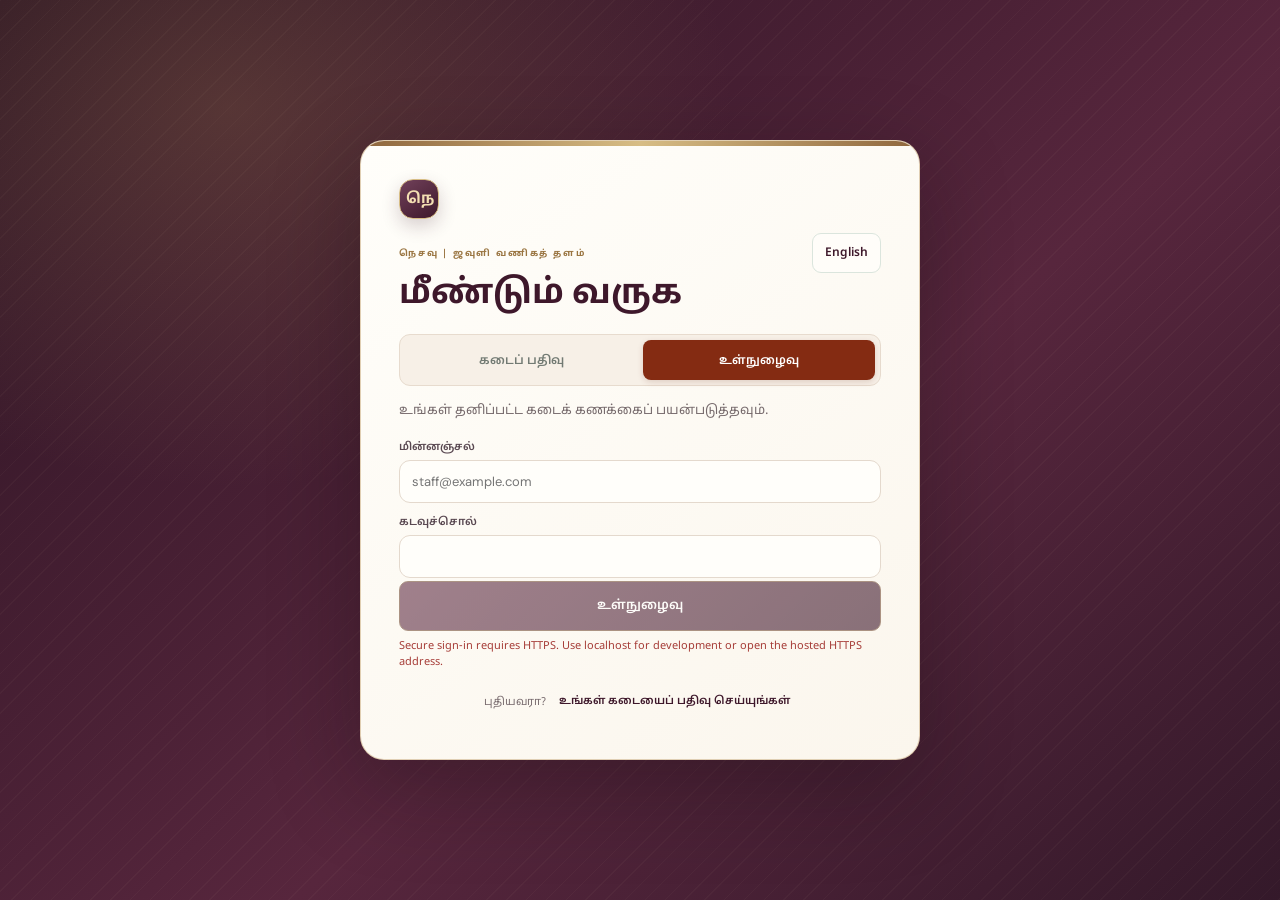
<file: index.html>
<!doctype html>
<html lang="en">
<head>
  <meta charset="utf-8" />
  <meta name="viewport" content="width=device-width, initial-scale=1" />
  <meta name="theme-color" content="#3e182b" />
  <title>Nesavu | Textile Business Suite</title>
  <link rel="manifest" href="manifest.webmanifest" />
  <link rel="stylesheet" href="styles.css" />
</head>
<body>
  <section class="auth-gate" id="authGate" hidden>
    <div class="auth-card">
      <span class="brand-mark auth-mark">நெ</span>
      <div class="auth-topline">
        <p class="eyebrow" data-t="authBrand">NESAVU | TEXTILE BUSINESS SUITE</p>
        <button class="language" id="authLanguageBtn" type="button" aria-label="Change language">தமிழ்</button>
      </div>
      <h1 id="authHeading">Welcome</h1>

      <!-- Tab switcher -->
      <div class="auth-tabs" id="authTabs">
        <button class="auth-tab active" id="tabRegister" type="button" data-t="authRegisterTab">Register shop</button>
        <button class="auth-tab" id="tabLogin" type="button" data-t="authSignInTab">Sign in</button>
      </div>

      <!-- REGISTER FORM -->
      <form id="registerForm" class="auth-form">
        <p class="subheading" data-t="authRegisterHint">Set up your shop in 30 seconds.</p>
        <fieldset class="form-section">
          <legend data-t="authShopDetails">Shop details</legend>
          <label><span data-t="authShopName">Shop name</span><input id="regShopName" data-ph="authShopPlaceholder" required placeholder="e.g. Kadhar Bhavan Textiles" /></label>
          <label><span data-t="authUpiId">UPI ID</span> <small class="req-note" data-t="authUpiNote">(shown on every bill)</small><input id="regUpi" data-ph="authUpiPlaceholder" required autocomplete="off" placeholder="shopname@upi" /></label>
          <label><span data-t="authAddress">Address</span> <small data-t="authOptional">(optional)</small><input id="regAddress" data-ph="authAddressPlaceholder" placeholder="Street, City" /></label>
          <label><span data-t="authPhone">Phone</span> <small data-t="authOptional">(optional)</small><input id="regPhone" data-ph="authPhonePlaceholder" inputmode="tel" placeholder="+91 98765 43210" /></label>
        </fieldset>
        <fieldset class="form-section" id="cloudRegFields">
          <legend data-t="authAccount">Your account</legend>
          <label><span data-t="authYourName">Your name</span><input id="regDisplayName" data-ph="authNamePlaceholder" required placeholder="e.g. Thangavel" /></label>
          <label><span data-t="authEmail">Email</span><input id="regEmail" data-ph="authEmailPlaceholder" type="email" autocomplete="username" required placeholder="owner@example.com" /></label>
          <label><span data-t="authPassword">Password</span><input id="regPassword" data-ph="authPasswordHint" type="password" autocomplete="new-password" required minlength="8" placeholder="Min. 8 characters" /></label>
        </fieldset>
        <button class="primary-button" type="submit" id="registerButton" data-t="authRegisterButton">Register &amp; get started</button>
        <p class="auth-error" id="registerError" role="alert"></p>
        <p class="auth-switch"><span data-t="authAlreadyAccount">Already have an account?</span> <button type="button" class="text-button" id="switchToLogin" data-t="authSignInTab">Sign in</button></p>
      </form>

      <!-- LOGIN FORM -->
      <form id="loginForm" class="auth-form" hidden>
        <p class="subheading" data-t="authLoginHint">Use your individual shop account.</p>
        <label><span data-t="authEmail">Email</span><input id="loginEmail" data-ph="authStaffEmailPlaceholder" type="email" autocomplete="username" required placeholder="staff@example.com" /></label>
        <label><span data-t="authPassword">Password</span><input id="loginPassword" type="password" autocomplete="current-password" required /></label>
        <button class="primary-button" type="submit" id="loginButton" data-t="authSignInTab">Sign in</button>
        <p class="auth-error" id="authError" role="alert"></p>
        <p class="auth-switch"><span data-t="authNewHere">New here?</span> <button type="button" class="text-button" id="switchToRegister" data-t="authRegisterLink">Register your shop</button></p>
      </form>
    </div>
  </section>
  <div class="app-shell" id="appShell">
    <aside class="sidebar">
      <a class="brand" href="#home" aria-label="Nesavu home"><span class="brand-mark">N</span><span><b>Nesavu</b><small>Premium Textile Business Suite</small></span></a>
      <div class="shop-chip"><span class="live-dot"></span><span><b>Current shop</b><small>Choose a shop in the top bar</small></span><span class="chevron">⌄</span></div>
      <nav class="nav" aria-label="Main navigation">
        <button class="nav-link active" data-view="billing"><span>▣</span><span data-t="navBilling">Billing</span></button>
        <button class="nav-link" data-view="items"><span>◫</span><span data-t="navItems">Items</span></button>
        <button class="nav-link" data-view="history"><span>◷</span><span data-t="navHistory">Bill history</span></button>
      </nav>
      <div class="sidebar-bottom"><div class="sync-card"><span class="sync-icon">↻</span><div><b data-t="localMode">This device</b><small data-t="localDesc">Bills are saved in this browser</small></div></div><div class="user-row"><span class="avatar" id="avatar">TC</span><div><b id="staffName">Thangavel</b><small data-t="staffRole">Shop staff</small></div><button id="staffMenu" class="icon-btn" title="Choose staff">···</button></div></div>
    </aside>
    <main class="main">
      <header class="topbar"><div class="mobile-brand"><span class="brand-mark">க</span><span><b>கதர் பவன்</b><small>Kadhar Bhavan Textile POS</small></span></div><div class="crumb"><span id="shopLabel" data-t="shopLabel">Main shop</span><span class="slash">/</span><b id="pageTitle">Billing</b></div><nav class="desktop-nav" aria-label="Main navigation"><button data-view="billing" class="active"><span data-t="navBilling">Billing</span></button><button data-view="items"><span data-t="navItems">Items</span></button><button data-view="history"><span data-t="navHistory">Bill history</span></button></nav><label class="shop-switch" id="shopSwitch" hidden><span>SHOP</span><select id="shopSelect" aria-label="Select shop"></select></label><button class="shop-settings-button" id="shopSettingsButton" hidden>Shop setup</button><span class="sync-status" id="syncStatus" hidden></span><div class="top-actions"><span class="today" id="today"></span><button class="language" id="languageBtn">தமிழ் / EN</button><button class="shop-settings-button" id="localShopSetupBtn" hidden>⚙ Shop setup</button><span class="staff-label" id="staffDisplayName"></span><span class="role-badge" id="signedInRole" hidden></span><button class="avatar top-avatar" id="staffTop" title="Choose staff">TC</button><button class="signout-button" id="signOut" hidden>Sign out</button></div></header>
      <section class="view active" id="view-billing">
        <div class="page-heading"><div><p class="eyebrow" data-t="counterEyebrow">THE COUNTER</p><h1 data-t="newBill">Create a bill</h1><p class="subheading" data-t="billSubtitle">Add items, review the total, and share the receipt.</p></div><div class="bill-number"><span data-t="billNo">BILL NO.</span><b id="billNo">KB-0001</b></div></div>
        <div class="workspace">
          <div class="left-column">
            <section class="panel customer-panel"><div class="section-title"><span class="step">01</span><div><h2 data-t="customer">Customer</h2><p data-t="optionalCustomer">Details are optional</p></div><span class="optional" data-t="optional">OPTIONAL</span></div><div class="customer-fields"><label><span data-t="customerName">Name</span><input id="customerName" placeholder="Walk-in customer" data-ph="customerPlaceholder" /></label><label><span data-t="mobile">Mobile number</span><input id="customerMobile" inputmode="tel" placeholder="+91" /></label></div></section>
            <section class="panel item-panel"><div class="section-title"><span class="step">02</span><div><h2 data-t="addItems">Add items</h2><p data-t="chooseCatalog">Choose from your shop items</p></div><button class="text-button" id="addItemShortcut">＋ <span data-t="newItem">New item</span></button></div><div class="search-wrap"><span>⌕</span><input id="itemSearch" placeholder="Search items…" data-ph="searchItems" /><kbd>⌘ K</kbd></div><div id="catalog" class="catalog"></div></section>
          </div>
          <section class="panel bill-panel">
            <div class="bill-panel-head"><div><p class="eyebrow" data-t="currentBill">CURRENT BILL</p><h2 data-t="billSummary">Bill summary</h2></div><button class="clear-button" id="clearBill" data-t="clear">Clear</button></div>
            <div class="bill-lines" id="billLines"><div class="empty-state"><span class="basket">▱</span><b data-t="emptyBill">Your bill is empty</b><small data-t="emptyBillHint">Add items from the list to begin.</small></div></div>
            <div class="discount-field">
              <label for="billDiscount" data-t="billDiscount">Bill discount</label>
              <div class="money-input bill-discount-input">
                <select id="billDiscountType" aria-label="Discount type">
                  <option value="fixed" data-t="fixedDiscountOption">₹ Fixed</option>
                  <option value="percent" data-t="percentDiscountOption">% Percent</option>
                </select>
                <input id="billDiscount" type="number" min="0" step="0.01" value="0" />
                <span class="discount-caption" id="billDiscountCaption" hidden></span>
              </div>
            </div>
            <label class="cash-collected-option"><input id="cashCollected" type="checkbox" /><span><b data-t="cashCollectedOption">Collected in cash</b><small data-t="cashCollectedHint">Mark this bill as paid in cash</small></span></label>
            <div class="totals"><div><span data-t="subtotal">Subtotal</span><b id="subtotal">₹0.00</b></div><div><span data-t="billDiscount">Bill discount</span><b class="discount-value" id="discountTotal">− ₹0.00</b></div><div class="total-savings"><span data-t="totalSavings">Total savings</span><b id="totalSavings">₹0.00</b></div><div class="grand-total"><span data-t="grandTotal">Grand total</span><b id="grandTotal">₹0.00</b></div></div>
            <button class="primary-button" id="saveBill"><span>✓</span><span data-t="saveBill">Save bill</span><span class="button-total" id="buttonTotal">₹0.00</span></button><p class="secure-note"><span>●</span> <span data-t="savedLocally">Saved on this device</span></p>
          </section>
        </div>
      </section>
      <section class="view" id="view-items"><div class="page-heading"><div><p class="eyebrow" data-t="catalogEyebrow">YOUR CATALOG</p><h1 data-t="yourItems">Your items</h1><p class="subheading" data-t="itemsSubtitle">Manage the items you sell in the shop.</p></div><div class="item-heading-actions"><button class="secondary-button small" id="browseDefaultItems" data-t="browseDefaultItems">Choose from default list</button><button class="primary-button small" id="addItemButton">＋ <span data-t="addNewItem">Add new item</span></button></div></div><section class="panel table-panel"><div class="table-head"><span data-t="itemName">ITEM</span><span data-t="price">PRICE</span><span data-t="action">ACTION</span></div><div id="itemsTable"></div></section></section>
      <section class="view" id="view-history"><div class="page-heading"><div><p class="eyebrow" data-t="recentActivity">RECENT ACTIVITY</p><h1 data-t="billHistory">Bill history</h1><p class="subheading" data-t="historySubtitle">Bills created on this device.</p></div></div><section class="panel table-panel"><div class="table-head history-head"><span data-t="billNo">BILL NO.</span><span data-t="customer">CUSTOMER</span><span data-t="date">DATE</span><span data-t="grandTotal">TOTAL</span><span data-t="action">ACTION</span></div><div id="historyTable"></div></section></section>
      <footer class="footnote"><span>✦</span><span data-t="footerText">Made for a smoother day at the counter.</span></footer>
    </main>
  </div>
  <div class="mobile-nav"><button data-view="billing" class="active"><span>▣</span><small data-t="navBilling">Billing</small></button><button data-view="items"><span>◫</span><small data-t="navItems">Items</small></button><button data-view="history"><span>◷</span><small data-t="navHistory">History</small></button></div>
  <dialog id="itemDialog"><form method="dialog" id="itemForm"><button type="button" class="dialog-close" id="closeItemDialog" aria-label="Close">×</button><p class="eyebrow" data-t="catalogEyebrow">YOUR CATALOG</p><h2 id="itemDialogHeading" data-t="addNewItem">Add new item</h2><p id="itemDialogSubtitle" class="subheading" data-t="itemFormSubtitle">Update item details and pricing for your shop.</p><button type="button" class="secondary-button small" id="chooseItemFromDefaults" data-t="browseDefaultItems">Choose from default list</button><label><span data-t="itemNameEnglish">Item name</span><input id="newItemName" required placeholder="e.g. Cotton vesti" /></label><label><span data-t="itemNameTamil">Tamil name (optional)</span><input id="newItemTamil" placeholder="தமிழில் பெயர்" /></label><label><span data-t="itemMrp">MRP (₹)</span><input id="newItemPrice" type="number" min="0" step="0.01" required placeholder="0.00" /></label><label><span data-t="standardDiscount">Standard discount (%)</span><input id="newItemDiscountPercent" type="number" min="0" max="100" step="0.01" value="0" /></label><label><span data-t="sellingPrice">Selling price (₹)</span><output id="newItemSellingPrice" class="computed-price" aria-live="polite">₹0.00</output></label><div class="dialog-actions"><button type="button" class="secondary-button" id="cancelItem" data-t="cancel">Cancel</button><button class="primary-button small" id="saveItem" data-t="saveItem">Save item</button></div></form></dialog>
  <dialog id="defaultItemsDialog" class="dialog"><form method="dialog" id="defaultItemsForm"><button class="dialog-close" value="cancel" aria-label="Close">×</button><p class="eyebrow" data-t="catalogEyebrow">YOUR CATALOG</p><h2 data-t="browseDefaultItems">Choose from default list</h2><p class="subheading" id="defaultItemsHint" data-t="defaultCatalogHint">Selected items are added at ₹0. Edit each price before billing.</p><div class="default-items-list catalog-default-list" id="catalogDefaultItems"></div><div class="dialog-actions"><button type="button" class="secondary-button" id="cancelDefaultItems" data-t="cancel">Cancel</button><button type="button" class="primary-button small" id="addSelectedDefaults" data-t="addSelectedDefaults">Add selected items</button></div></form></dialog>
  <dialog id="staffDialog"><form method="dialog"><button class="dialog-close" value="cancel">×</button><p class="eyebrow" data-t="staffDemo">STAFF PREVIEW</p><h2 data-t="chooseStaff">Choose staff</h2><p class="subheading" data-t="staffDemoHint">This preview lets you switch the bill label. Separate logins are enabled when cloud sync is connected.</p><div class="staff-options" id="staffOptions"></div></form></dialog>
  <dialog id="shopDialog" class="dialog"><form method="dialog" id="shopManagementForm"><button type="button" class="dialog-close" id="shopDialogClose" aria-label="Close">×</button><p class="eyebrow">SHOP SETUP</p><h2 id="shopDialogTitle">Shop setup</h2><div class="setup-tabs" role="tablist"><button type="button" class="setup-tab active" id="shopDetailsTab" role="tab" aria-selected="true" aria-controls="shopDetailsPanel" data-t="shopDetailsTab">Shop details</button><button type="button" class="setup-tab" id="itemCatalogTab" role="tab" aria-selected="false" aria-controls="itemCatalogPanel" data-t="itemCatalogTab">Item catalog</button></div><section id="shopDetailsPanel" role="tabpanel" aria-labelledby="shopDetailsTab"><section class="shop-profile-card"><div class="shop-profile-heading"><span class="shop-profile-icon">✦</span><div><h3 data-t="shopProfileHeading">Shop profile</h3><p class="subheading" data-t="shopProfileHint">Update the details printed on receipts.</p></div></div><label><span data-t="shopName">Shop name</span><input id="shopNameInput" maxlength="120" required /></label><label><span data-t="address">Address</span><input id="shopAddressInput" maxlength="300" /></label><label><span data-t="phone">Phone</span><input id="shopPhoneInput" inputmode="tel" maxlength="40" /></label><p class="shop-profile-access" id="shopProfileAccess" data-t="ownerOnlyShopDetails">Only shop owners can edit these details.</p><button type="button" class="primary-button small" id="saveShopProfile" data-t="saveShopProfile">Save shop details</button></section><div class="upi-profile-card"><p class="eyebrow" data-t="paymentSettings">PAYMENT SETTINGS</p><p class="subheading" id="shopUpiCurrent">UPI ID not added</p><label><span>UPI ID</span><input id="shopUpiInput" autocomplete="off" placeholder="shopname@upi" /></label><button type="button" class="primary-button small" id="saveShopUpi">Save UPI ID</button><p id="upiHelp" class="subheading"></p></div><section id="upiRequestsPanel" hidden><h3>UPI change requests</h3><div id="upiRequestsList"></div></section><details id="registerShopPanel" hidden><summary>Register another shop</summary><label><span>Shop name</span><input id="newShopName" required /></label><label><span>UPI ID <small>(required — shown on bill)</small></span><input id="newShopUpi" required autocomplete="off" placeholder="shopname@upi" /></label><label><span>Address (optional)</span><input id="newShopAddress" /></label><label><span>Phone (optional)</span><input id="newShopPhone" inputmode="tel" /></label><button type="button" class="primary-button small" id="registerShopButton">Register shop</button></details></section><section id="itemCatalogPanel" role="tabpanel" aria-labelledby="itemCatalogTab" hidden><p class="subheading" data-t="defaultCatalogHint">Selected items are added at ₹0. Edit each price before billing.</p><div class="default-items-list catalog-default-list" id="setupDefaultItems"></div><div class="dialog-actions"><button type="button" class="primary-button small" id="addSetupDefaultItems" data-t="addSelectedDefaults">Add selected items</button></div><h3 data-t="editCatalogHeading">Edit shop catalog</h3><p class="subheading" data-t="editCatalogHint">Edit item names, Tamil names, and prices here.</p><div id="setupCatalogItems" class="setup-catalog-items"></div></section><p class="auth-error" id="shopError" role="alert"></p></form></dialog>
  <div class="toast" id="toast" role="status"></div>
  <dialog id="localShopDialog" class="dialog"><form method="dialog" id="localShopForm"><button type="button" class="dialog-close" id="closeLocalShopDialog" aria-label="Close">×</button><p class="eyebrow">SHOP SETUP</p><h2>Your shop details</h2><p class="subheading">These details appear on every printed bill.</p><label><span>Shop name</span><input id="localShopName" required placeholder="e.g. Kadhar Bhavan" /></label><label><span>UPI ID <small style="color:#e05">(shown as QR on bill)</small></span><input id="localShopUpi" autocomplete="off" placeholder="shopname@bank" /></label><label><span>Address (optional)</span><input id="localShopAddress" placeholder="Street, City" /></label><label><span>Phone (optional)</span><input id="localShopPhone" inputmode="tel" placeholder="+91 98765 43210" /></label><div class="dialog-actions"><button type="button" class="secondary-button" id="cancelLocalShop">Cancel</button><button type="button" class="primary-button small" id="saveLocalShop">Save details</button></div><p class="auth-error" id="localShopError" role="alert"></p></form></dialog>
  <script src="config.js"></script>
  <script src="./vendor/qrcode.min.js"></script>
  <script src="receipt-pdf.js"></script>
  <script src="default-items.js"></script>
  <script src="app.js"></script>
</body>
</html>
</file>
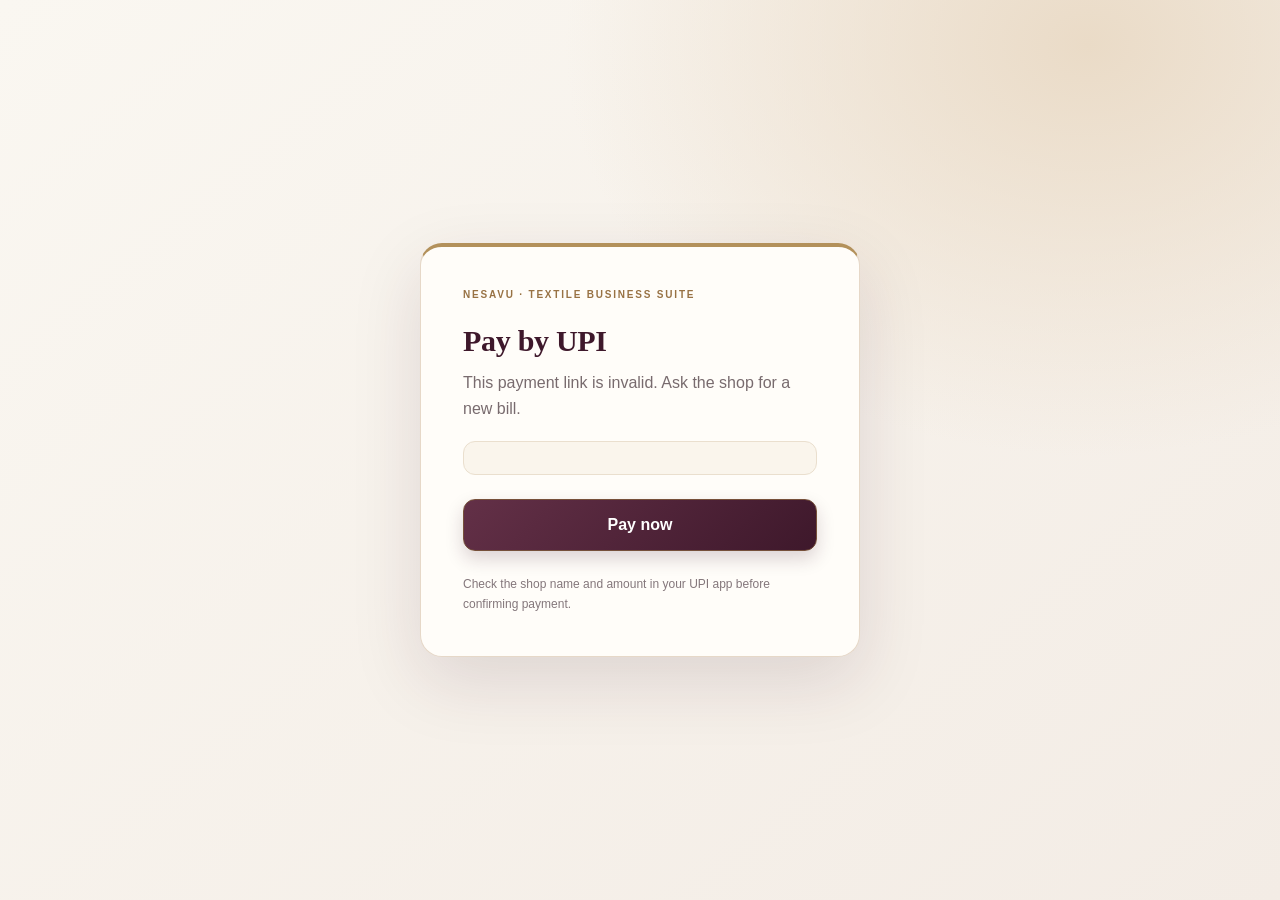
<file: upi-pay.html>
<!doctype html>
<html lang="en">
<head>
  <meta charset="utf-8" />
  <meta name="viewport" content="width=device-width, initial-scale=1" />
  <meta name="theme-color" content="#3e182b" />
  <meta property="og:title" content="Pay now" />
  <meta property="og:description" content="Open your UPI app to pay this bill." />
  <title>Pay by UPI</title>
  <style>
    *{box-sizing:border-box}
    body{display:grid;place-items:center;min-height:100vh;margin:0;padding:24px;font:16px 'DM Sans',Arial,sans-serif;color:#30252b;background:radial-gradient(ellipse at 85% 5%,#eadbc7 0,transparent 34%),linear-gradient(140deg,#faf7f1,#f3ece5)}
    main{width:min(440px,100%);margin:auto;padding:clamp(26px,7vw,42px);border:1px solid #e6d8c8;border-top:4px solid #b3915b;border-radius:22px;background:#fffdf9;box-shadow:0 24px 70px rgba(62,24,43,.13)}
    .brand{margin:0 0 24px;color:#987244;font-size:10px;font-weight:700;letter-spacing:1.8px;text-transform:uppercase}
    h1{margin:0;color:#3e182b;font-family:Georgia,serif;font-size:30px;font-weight:600;letter-spacing:-.3px}
    #paymentStatus{margin-top:12px;color:#786b6e;line-height:1.6}
    #paymentDetails{margin:20px 0;padding:16px;border:1px solid #eadfce;border-radius:12px;background:#faf5ec;color:#3e182b;font-size:18px;font-weight:700;line-height:1.6}
    .pay-button{display:block;margin:24px 0;padding:16px;border:1px solid #76503a;border-radius:12px;background:linear-gradient(135deg,#633047,#3e182b);color:#fff;text-align:center;text-decoration:none;font-weight:700;box-shadow:0 8px 18px rgba(62,24,43,.18)}
    .pay-button:hover{background:linear-gradient(135deg,#754058,#51243a)}
    .fine-print{margin:18px 0 0;color:#84777b;font-size:12px;line-height:1.6}
  </style>
</head>
<body>
  <main>
    <p class="brand">Nesavu · Textile Business Suite</p>
    <h1>Pay by UPI</h1>
    <p id="paymentStatus">Preparing secure payment link…</p>
    <p id="paymentDetails"></p>
    <a id="payNow" class="pay-button" href="#" hidden>Pay now</a>
    <p class="fine-print">Check the shop name and amount in your UPI app before confirming payment.</p>
  </main>
  <script src="./upi-pay.js" defer></script>
</body>
</html>
</file>
<file: styles.css>
@import url('https://fonts.googleapis.com/css2?family=Cormorant+Garamond:wght@400;500;600;700&family=DM+Sans:wght@400;500;600;700&family=Noto+Sans+Tamil:wght@400;500;600;700&display=swap');
:root{--green:#185c4d;--green2:#246b59;--mint:#eaf4ef;--ink:#202c28;--muted:#7c8983;--line:#e8ece9;--bg:#f6f8f6;--orange:#dc8350;--red:#b95042;--shadow:0 8px 28px rgba(25,50,40,.055)}*{box-sizing:border-box}body{margin:0;color:var(--ink);background:var(--bg);font-family:'DM Sans','Noto Sans Tamil',sans-serif;font-size:14px}.app-shell{min-height:100vh;display:flex}.sidebar{position:fixed;inset:0 auto 0 0;width:252px;background:#fff;border-right:1px solid var(--line);padding:28px 18px;display:flex;flex-direction:column;z-index:5}.brand{display:flex;align-items:center;gap:12px;text-decoration:none;color:inherit;padding:0 8px 30px}.brand-mark{height:40px;width:40px;border-radius:13px;background:var(--green);color:#fff;display:grid;place-items:center;font-weight:700;letter-spacing:-1px;font-size:15px}.brand b,.brand small,.shop-chip b,.shop-chip small,.user-row b,.user-row small{display:block}.brand b{font-size:14px}.brand small,.shop-chip small,.user-row small{font-size:11px;color:var(--muted);margin-top:3px}.shop-chip{background:#f7f9f7;border:1px solid #edf0ed;border-radius:12px;padding:12px;display:flex;align-items:center;gap:10px;margin:0 2px 30px}.shop-chip b{font-size:12px}.chevron{margin-left:auto;color:var(--muted)}.live-dot{width:8px;height:8px;border-radius:50%;background:#46a77b;box-shadow:0 0 0 4px #e0f1e8}.nav{display:grid;gap:6px}.nav-link{border:0;background:transparent;text-align:left;padding:12px 13px;border-radius:10px;color:#69766f;display:flex;align-items:center;gap:12px;font:600 13px 'DM Sans','Noto Sans Tamil',sans-serif;cursor:pointer}.nav-link span:first-child{font-size:17px;width:18px;text-align:center}.nav-link.active{background:var(--mint);color:var(--green)}.sidebar-bottom{margin-top:auto}.sync-card{display:flex;gap:10px;align-items:center;padding:12px 9px;border-top:1px solid var(--line);border-bottom:1px solid var(--line);margin-bottom:15px}.sync-icon{color:var(--green);font-size:18px}.sync-card b{font-size:11px;display:block}.sync-card small{display:block;font-size:10px;color:var(--muted);margin-top:3px}.user-row{display:flex;align-items:center;gap:10px;padding:2px 5px}.user-row b{font-size:12px}.avatar{height:34px;width:34px;border-radius:50%;background:#f1e6d9;color:#7f5132;display:grid;place-items:center;font-size:11px;font-weight:700;border:0}.icon-btn{margin-left:auto;border:0;background:transparent;font-size:19px;color:#86918c;cursor:pointer}.main{margin-left:252px;width:calc(100% - 252px);min-height:100vh;padding:0 38px 30px}.topbar{height:70px;border-bottom:1px solid #e9eeea;display:flex;align-items:center;justify-content:space-between}.crumb{font-size:12px;color:#8b9690}.crumb .slash{padding:0 9px;color:#bec6c1}.crumb b{color:#37433e;font-weight:600}.top-actions{display:flex;align-items:center;gap:18px}.today{font-size:11px;color:var(--muted)}.language{border:1px solid #dce5df;background:#fff;color:var(--green);font:600 11px 'DM Sans','Noto Sans Tamil',sans-serif;padding:8px 11px;border-radius:8px;cursor:pointer}.top-avatar{cursor:pointer}.mobile-brand{display:none}.view{display:none;max-width:1380px;margin:auto}.view.active{display:block}.page-heading{display:flex;justify-content:space-between;align-items:flex-end;padding:34px 0 24px}.eyebrow{font-size:9px;letter-spacing:1.5px;font-weight:700;color:#91a097;margin:0 0 7px}.page-heading h1{font-size:27px;letter-spacing:-.7px;margin:0;font-weight:600}.subheading{font-size:12px;color:var(--muted);margin:8px 0 0}.bill-number{background:#fff;border:1px solid var(--line);border-radius:10px;padding:9px 14px;min-width:112px}.bill-number span{font-size:8px;letter-spacing:1.1px;color:#99a39d;display:block}.bill-number b{display:block;font-size:13px;margin-top:4px;color:var(--green)}.workspace{display:grid;grid-template-columns:minmax(0,1.45fr) minmax(320px,.82fr);gap:20px;align-items:start}.left-column{display:grid;gap:16px}.panel{background:#fff;border:1px solid #e9eeea;border-radius:14px;box-shadow:var(--shadow)}.customer-panel,.item-panel{padding:20px 21px}.section-title{display:flex;align-items:center;gap:12px}.step{height:27px;width:27px;border-radius:9px;display:grid;place-items:center;background:#f1f6f3;color:var(--green);font-size:10px;font-weight:700}.section-title h2,.bill-panel h2{font-size:14px;margin:0;font-weight:600}.section-title p{font-size:10px;color:#98a29d;margin:4px 0 0}.optional{margin-left:auto;font-size:8px;color:#a0aaa4;letter-spacing:1px}.customer-fields{display:grid;grid-template-columns:1fr 1fr;gap:13px;margin-top:17px}.customer-fields label,.dialog form>label{display:grid;gap:6px;font-size:10px;color:#748078;font-weight:600}.customer-fields input,.search-wrap input,.dialog input{width:100%;border:1px solid #e8ece9;border-radius:8px;background:#fbfcfb;padding:11px 12px;outline:none;font:12px 'DM Sans','Noto Sans Tamil',sans-serif;color:var(--ink)}input:focus{border-color:#8fb6a4!important;box-shadow:0 0 0 3px #e8f3ed}.text-button{margin-left:auto;border:0;background:transparent;color:var(--green);font:600 11px 'DM Sans','Noto Sans Tamil',sans-serif;cursor:pointer}.search-wrap{margin:17px 0 8px;background:#fafbfa;border:1px solid #edf0ed;border-radius:9px;display:flex;gap:8px;align-items:center;padding:0 11px;color:#8d9992}.search-wrap input{border:0;background:transparent;padding:10px 2px;box-shadow:none!important}.search-wrap kbd{font:9px 'DM Sans',sans-serif;background:white;border:1px solid #e8ece9;border-radius:4px;padding:3px 5px;white-space:nowrap}.catalog{display:grid;grid-template-columns:repeat(2,minmax(0,1fr));gap:8px;max-height:286px;overflow:auto;padding:4px 1px}.catalog-item{border:1px solid #edf0ed;background:#fff;border-radius:9px;padding:10px;display:flex;gap:10px;align-items:center;cursor:pointer;text-align:left;transition:.15s}.catalog-item:hover{border-color:#b6d0c1;background:#fbfdfb}.item-thumb{width:36px;height:36px;border-radius:8px;background:#eff5f0;color:#648b75;display:grid;place-items:center;font-size:16px;flex:none}.catalog-item b{font-size:10px;display:block;white-space:nowrap;text-overflow:ellipsis;overflow:hidden;max-width:130px}.catalog-item small{color:#89958e;font-size:9px;display:block;margin-top:4px}.add-circle{margin-left:auto;width:22px;height:22px;border-radius:50%;background:#eff5f0;color:var(--green);display:grid;place-items:center;font-size:15px;flex:none}.catalog-empty{grid-column:1/-1;text-align:center;color:#93a098;padding:25px;font-size:11px}.bill-panel{padding:20px;position:sticky;top:16px}.bill-panel-head{display:flex;align-items:center;justify-content:space-between;padding-bottom:16px;border-bottom:1px solid var(--line)}.bill-panel-head .eyebrow{margin-bottom:4px}.bill-panel h2{font-size:16px}.clear-button{background:#fff;border:0;color:#9aa49e;font-size:10px;cursor:pointer}.bill-lines{min-height:130px;max-height:234px;overflow:auto}.empty-state{display:flex;flex-direction:column;align-items:center;justify-content:center;min-height:142px;color:#a0aaa4;gap:5px}.basket{font-size:24px;color:#c5d3ca}.empty-state b{font-size:11px;color:#7a8780}.empty-state small{font-size:9px}.bill-line{display:grid;grid-template-columns:1fr auto;gap:5px;padding:12px 0;border-bottom:1px solid #f0f2f0}.line-name{font-size:11px;font-weight:600}.line-sub{font-size:9px;color:#909b95;margin-top:3px}.line-right{display:flex;align-items:center;gap:9px}.line-total{font-size:11px;font-weight:600;min-width:56px;text-align:right}.qty-control{display:flex;align-items:center;gap:6px;border:1px solid #edf0ed;border-radius:6px;padding:2px}.qty-control button{border:0;background:transparent;color:#65766d;font-size:13px;cursor:pointer;padding:0 3px}.qty-control span{font-size:9px;min-width:10px;text-align:center}.remove-line{border:0;background:none;color:#c4cbc6;cursor:pointer;font-size:14px;padding:2px}.discount-field{display:flex;align-items:center;justify-content:space-between;padding:12px 0;border-top:1px solid var(--line);font-size:10px;color:#59665f}.money-input{display:flex;align-items:center;gap:5px}.money-input>span:first-child{color:#8b9890}.money-input input{width:62px;border:1px solid #e9eeea;border-radius:6px;padding:6px 7px;text-align:right;font:11px 'DM Sans','Noto Sans Tamil',sans-serif;outline:none}.discount-caption{color:#a1aaa5;font-size:9px}.gst-toggle{border-top:1px solid #f0f2f0;padding:12px 0;display:flex;align-items:center;position:relative;cursor:pointer}.gst-toggle b,.gst-toggle small{display:block}.gst-toggle b{font-size:10px}.gst-toggle small{font-size:9px;color:#97a19b;margin-top:3px}.gst-toggle input{position:absolute;opacity:0}.switch{margin-left:auto;width:32px;height:18px;background:#dce3de;border-radius:12px;transition:.2s;position:relative}.switch:after{content:'';position:absolute;width:12px;height:12px;left:3px;top:3px;border-radius:50%;background:white;transition:.2s}.gst-toggle input:checked+.switch{background:var(--green)}.gst-toggle input:checked+.switch:after{transform:translateX(14px)}.totals{border-top:1px solid var(--line);padding-top:11px;display:grid;gap:10px}.totals>div{display:flex;justify-content:space-between;color:#78847d;font-size:10px}.totals b{color:#34413a;font-weight:600}.totals .discount-value{color:#b16d53}.hidden{display:none!important}.gst-rate{font-size:9px;color:#99a49d}.grand-total{border-top:1px dashed #dfe6e1;padding-top:12px;margin-top:1px;color:#32433b!important;align-items:center}.grand-total span{font-size:12px;font-weight:600}.grand-total b{font-size:21px;color:var(--green)}.primary-button{display:flex;justify-content:center;align-items:center;gap:9px;width:100%;border:0;border-radius:9px;background:var(--green);color:white;padding:13px 15px;font:600 12px 'DM Sans','Noto Sans Tamil',sans-serif;cursor:pointer;margin-top:15px;box-shadow:0 4px 10px #185c4d20}.primary-button:hover{background:#104c40}.button-total{margin-left:auto;background:#ffffff20;border-radius:5px;padding:5px 8px;font-size:11px}.secure-note{text-align:center;font-size:9px;color:#9aa59e;margin:11px 0 0}.secure-note span:first-child{color:#55a77c;font-size:7px}.footnote{text-align:center;font-size:9px;color:#a3ada7;margin:28px auto 0}.footnote span{color:#d29b5d;margin-right:5px}.small{width:auto;margin:0;padding:10px 13px;font-size:11px}.table-panel{overflow:hidden}.table-head{display:grid;grid-template-columns:1fr 130px 100px;padding:14px 18px;background:#fbfcfb;border-bottom:1px solid var(--line);font-size:8px;letter-spacing:1px;color:#9aa49d}.table-row{display:grid;grid-template-columns:1fr 130px 100px;align-items:center;padding:13px 18px;border-bottom:1px solid #f0f2f0;font-size:11px}.table-row:last-child{border-bottom:0}.table-row b{font-size:11px}.table-row small{display:block;color:#98a29c;font-size:9px;margin-top:3px}.row-action{color:var(--green);background:none;border:0;cursor:pointer;font-size:10px}.history-head,.history-row{grid-template-columns:1fr 1.2fr 1fr 1fr 80px}.history-row{display:grid;align-items:center;padding:14px 18px;border-bottom:1px solid #f0f2f0;font-size:10px;color:#657169}.history-row b{color:#27352e;font-size:11px}.history-empty{text-align:center;padding:45px 10px;color:#97a39b;font-size:11px}.dialog{border:0;border-radius:16px;width:min(420px,calc(100% - 30px));padding:0;box-shadow:0 20px 80px #182b2240}.dialog::backdrop{background:#11221c66;backdrop-filter:blur(2px)}dialog form{position:relative;padding:25px}.dialog h2{margin:0 0 18px;font-size:20px}.dialog form>label{margin-bottom:13px}.dialog input{font-size:12px}.dialog-close{position:absolute;right:16px;top:14px;border:0;background:#f4f6f4;border-radius:50%;width:27px;height:27px;font-size:19px;color:#66746c;cursor:pointer}.dialog-actions{display:flex;justify-content:flex-end;gap:9px;margin-top:20px}.secondary-button{border:1px solid #e1e8e3;background:#fff;padding:9px 13px;border-radius:8px;color:#66746c;font:600 11px 'DM Sans','Noto Sans Tamil',sans-serif;cursor:pointer}.staff-options{display:grid;gap:8px;margin-top:18px}.staff-option{border:1px solid var(--line);background:#fff;padding:12px;border-radius:9px;display:flex;align-items:center;gap:10px;text-align:left;cursor:pointer;font:inherit}.staff-option:hover{border-color:#a6c7b2}.staff-option b{font-size:11px}.staff-option small{display:block;color:var(--muted);margin-top:3px;font-size:9px}.toast{position:fixed;bottom:25px;left:50%;transform:translate(-50%,20px);opacity:0;pointer-events:none;background:#1f3830;color:#fff;padding:11px 17px;border-radius:9px;font-size:11px;box-shadow:0 8px 24px #10251d33;transition:.25s;z-index:20}.toast.show{opacity:1;transform:translate(-50%,0)}.mobile-nav{display:none}@media(max-width:1050px){.sidebar{width:220px}.main{margin-left:220px;width:calc(100% - 220px);padding:0 24px 25px}.workspace{grid-template-columns:minmax(0,1.2fr) minmax(300px,.9fr)}}@media(max-width:800px){.sidebar{display:none}.main{margin:0;width:100%;padding:0 18px 90px}.topbar{height:58px}.mobile-brand{display:flex;align-items:center;gap:9px;font-size:12px}.mobile-brand .brand-mark{width:30px;height:30px;border-radius:9px;font-size:12px}.crumb,.today{display:none}.top-actions{gap:9px}.top-avatar{width:30px;height:30px}.page-heading{padding:25px 0 17px}.page-heading h1{font-size:23px}.workspace{grid-template-columns:1fr;gap:14px}.bill-panel{position:static;grid-row:1}.left-column{grid-row:2}.bill-lines{max-height:200px;min-height:90px}.empty-state{min-height:96px}.customer-panel,.item-panel{padding:16px}.bill-panel{padding:16px}.mobile-nav{position:fixed;display:grid;grid-template-columns:repeat(3,1fr);bottom:0;left:0;right:0;background:#fff;border-top:1px solid var(--line);padding:7px 10px calc(7px + env(safe-area-inset-bottom));z-index:10}.mobile-nav button{border:0;background:transparent;color:#89958e;display:grid;justify-items:center;gap:3px;font:inherit}.mobile-nav button span{font-size:18px}.mobile-nav button small{font-size:9px}.mobile-nav button.active{color:var(--green)}.table-head{grid-template-columns:1fr 80px 65px;padding:12px}.table-row{grid-template-columns:1fr 80px 65px;padding:12px}.history-head,.history-row{grid-template-columns:.85fr 1.2fr 1fr .8fr 50px;gap:4px;padding:12px 8px;font-size:8px}.history-row{font-size:8px}.history-row b{font-size:9px}.footnote{margin-top:20px}}@media(max-width:450px){.customer-fields{grid-template-columns:1fr}.catalog{grid-template-columns:1fr}.catalog-item b{max-width:unset}.bill-number{padding:7px 9px;min-width:94px}.page-heading h1{font-size:21px}.subheading{font-size:11px}.table-head{font-size:7px}.history-head,.history-row{font-size:7px}.optional{display:none}}

/* Stitch textile POS direction: heritage terracotta, warm paper, counter-first layout. */
:root{--green:#8b2500;--green2:#a73914;--mint:#ffebe5;--ink:#121c2a;--muted:#8b716a;--line:#eadbc8;--bg:#f8f9ff;--shadow:0 2px 8px rgba(31,41,55,.05)}
body{background:#f8f9ff;font-family:'Noto Sans Tamil','DM Sans',sans-serif;color:#121c2a}
.sidebar{display:none}
.main{margin:0;width:100%;padding:0 24px 30px}
.topbar{height:68px;gap:22px;background:#fff;margin:0 -24px;padding:0 24px;position:sticky;top:0;z-index:7}
.mobile-brand{display:flex;align-items:center;gap:10px;white-space:nowrap;color:#641800}
.mobile-brand .brand-mark{width:42px;height:42px;border-radius:50%;background:#8b2500;color:#ffdcc3;font-family:'Noto Sans Tamil',sans-serif;font-size:22px}
.mobile-brand b,.mobile-brand small{display:block}
.mobile-brand b{font-size:13px;line-height:1.2}
.mobile-brand small{font-size:9px;color:#58423b;margin-top:3px}
.crumb{display:none}
.desktop-nav{height:100%;display:flex;align-items:center;gap:4px;margin-right:auto}
.desktop-nav button{height:100%;padding:0 15px;border:0;border-bottom:3px solid transparent;background:transparent;color:#58423b;font:500 12px 'Noto Sans Tamil','DM Sans',sans-serif;cursor:pointer}
.desktop-nav button.active{color:#641800;border-bottom-color:#8b2500;font-weight:700}
.top-actions{gap:12px}
.language{border:0;background:#eff4ff;color:#641800;border-radius:4px;font:600 11px 'Noto Sans Tamil',sans-serif}
.top-avatar{background:#641800;color:white}
.page-heading{padding:24px 0 17px}
.page-heading h1{font-family:'Noto Sans Tamil','DM Sans',sans-serif;font-size:24px;color:#641800}
.eyebrow{color:#904d00}
.subheading{color:#725e58}
.workspace{grid-template-columns:minmax(0,7fr) minmax(340px,5fr);gap:14px}
.panel{border-radius:9px;border-color:#eadbc8;box-shadow:0 2px 6px rgba(31,41,55,.045)}
.customer-panel,.item-panel,.bill-panel{padding:15px}
.section-title h2,.bill-panel h2{font-family:'Noto Sans Tamil','DM Sans',sans-serif;color:#641800}
.step{border-radius:5px;background:#ffebe5;color:#8b2500}
.customer-fields input,.search-wrap input,.dialog input{border-radius:5px;background:#f8f9ff;border-color:#eadbc8;font-family:'Noto Sans Tamil','DM Sans',sans-serif}
.search-wrap{border-radius:6px;background:#f8f9ff;border-color:#eadbc8}
.catalog{grid-template-columns:repeat(2,minmax(0,1fr));max-height:none}
.catalog-item{min-height:108px;align-items:flex-start;border-radius:8px;border-color:#eadbc8;background:#fff;padding:12px}
.catalog-item:hover{border-color:#d7a18e;background:#fffaf8}
.item-thumb{border-radius:5px;background:#ffebe5;color:#8b2500}
.catalog-item b{font-size:12px;color:#121c2a;max-width:unset;white-space:normal}
.catalog-item small{font-size:10px;color:#58423b}
.add-circle{background:#e6eeff;color:#8b2500}
.bill-panel{border-top:3px solid #8b2500}
.bill-panel-head{padding-bottom:12px}
.bill-lines{max-height:38vh}
.bill-line{border-color:#eadbc8}
.qty-control{border-radius:4px;background:#f8f9ff}
.qty-control button{color:#8b2500;font-weight:700}
.totals .grand-total b{color:#8b2500}
.primary-button{background:#8b2500;border-radius:5px;box-shadow:none;min-height:48px;font-family:'Noto Sans Tamil','DM Sans',sans-serif}
.primary-button:hover{background:#641800}
.primary-button.small{min-height:40px}
.text-button,.row-action{color:#8b2500}
.bill-number{border-radius:5px;border-color:#eadbc8}
.bill-number b{color:#8b2500}
.table-panel{border-radius:8px}
.footnote{color:#8b716a}
.mobile-nav button.active{color:#8b2500}
@media(max-width:1050px){.main{padding-left:18px;padding-right:18px}.topbar{margin-left:-18px;margin-right:-18px;padding-left:18px;padding-right:18px}.workspace{grid-template-columns:minmax(0,1.2fr) minmax(300px,.9fr)}}
@media(max-width:800px){
 .main{padding:0 12px 48vh}.topbar{height:58px;margin-left:-12px;margin-right:-12px;padding:0 12px}.mobile-brand .brand-mark{width:34px;height:34px;font-size:19px}.mobile-brand b{font-size:11px}.mobile-brand small{font-size:8px}.desktop-nav{display:none}.top-actions{gap:7px}.top-avatar{width:30px;height:30px}.page-heading{padding:16px 0 12px}.page-heading h1{font-size:20px}.bill-number{display:none}.workspace{display:block}.left-column{display:flex;flex-direction:column;gap:10px}.customer-panel{padding:12px}.customer-fields{grid-template-columns:1fr 1fr;margin-top:12px}.item-panel{padding:12px}.catalog{grid-template-columns:repeat(2,minmax(0,1fr));max-height:none}.catalog-item{min-height:125px;padding:10px;position:relative;display:block}.catalog-item .item-thumb{float:right;width:26px;height:26px}.catalog-item b{display:block;clear:both;padding-top:8px;font-size:12px}.catalog-item small{font-size:10px;margin-top:8px;color:#8b2500;font-weight:700}.add-circle{position:absolute;right:8px;top:8px;width:24px;height:24px}.bill-panel{position:fixed;left:8px;right:8px;bottom:calc(58px + env(safe-area-inset-bottom));z-index:9;max-height:42vh;overflow:auto;padding:11px 13px;border-top-width:3px;box-shadow:0 -4px 18px rgba(36,30,26,.12)}.bill-lines{min-height:45px;max-height:14vh}.empty-state{min-height:48px}.empty-state .basket{display:none}.bill-panel-head{padding-bottom:7px}.bill-panel-head .eyebrow{display:none}.bill-panel h2{font-size:13px}.bill-line{padding:7px 0}.line-name{font-size:10px}.discount-field,.gst-toggle{padding:8px 0}.totals{gap:6px;padding-top:8px}.grand-total{padding-top:7px}.grand-total b{font-size:18px}.primary-button{margin-top:9px;min-height:43px}.secure-note{margin:7px 0 0}.mobile-nav{padding-top:6px}.footnote{display:none}
}
@media(max-width:450px){.customer-fields{grid-template-columns:1fr 1fr}.catalog-item{min-height:116px}.history-head,.history-row{font-family:'Noto Sans Tamil','DM Sans',sans-serif}}
.app-shell[hidden]{display:none}
.cash-collected-option{display:flex;align-items:center;gap:9px;padding:10px 0;border-bottom:1px solid var(--line);color:var(--ink);cursor:pointer}
.cash-collected-option input{width:16px;height:16px;margin:0;accent-color:var(--green)}
.cash-collected-option b,.cash-collected-option small{display:block}
.cash-collected-option b{font-size:11px}
.cash-collected-option small{margin-top:3px;color:var(--muted);font-size:9px}
body .auth-gate{height:100vh;height:100dvh;align-items:flex-start;justify-content:center;overflow-x:hidden;overflow-y:scroll;overscroll-behavior-y:contain;touch-action:pan-y}
.auth-card{margin:auto;flex-shrink:0}
.auth-tabs{gap:7px;padding:5px;background:#f1f5f2;border-color:#e0e9e2;border-radius:12px}
.auth-tab{min-height:44px;border:1px solid transparent;border-radius:9px;color:#627168;font-size:13px;transition:background .16s,color .16s,box-shadow .16s,transform .16s}
.auth-tab:hover{color:var(--green);background:#e8f0ea}
.auth-gate .auth-tabs .auth-tab.active{background:var(--green);color:#fff;box-shadow:0 3px 8px rgba(24,92,77,.22)}
.auth-tab:focus-visible{outline:3px solid #a9cdb6;outline-offset:2px}
@media(max-width:560px){.auth-gate{align-items:flex-start;justify-content:center;padding:12px;overscroll-behavior:contain}.auth-card{margin:0 auto}}
.auth-topline{display:flex;align-items:center;justify-content:space-between;gap:12px}
.auth-topline .eyebrow{margin:0}
.auth-topline .language{flex:none;padding:8px 12px;border-color:#dbe5dd;border-radius:9px;font-size:12px}
.auth-error.auth-success{min-height:0;padding:11px 12px;border:1px solid #cfe5d4;border-radius:9px;background:#eff8f0;color:#286442;line-height:1.55}
.auth-gate{position:fixed;inset:0;z-index:100;background:radial-gradient(ellipse at 50% 0%,#f2e7d8 0,#f8f6f1 58%,#f1f3ed 100%);display:flex;align-items:center;justify-content:center;padding:24px;overflow-y:auto;-webkit-overflow-scrolling:touch}.auth-gate[hidden]{display:none}.auth-card{flex:none;width:min(520px,100%);margin-block:auto;background:#fff;border:1px solid #e8dfd2;border-radius:18px;padding:clamp(22px,5vw,38px);box-shadow:0 20px 60px rgba(55,40,26,.12)}.auth-mark{margin-bottom:14px;box-shadow:0 5px 14px rgba(24,92,77,.18)}.auth-card>.eyebrow{color:#a46b46;letter-spacing:1.7px;margin-bottom:8px}.auth-card h1{font-size:27px;line-height:1.2;color:#253c32;margin:0}.auth-card .subheading{font-size:13px;line-height:1.5;margin:8px 0 18px}.auth-tabs{display:grid;grid-template-columns:1fr 1fr;gap:5px;padding:5px;margin:20px 0 16px;background:#f4f3ef;border:1px solid #ece8e0;border-radius:11px}.auth-tab{min-height:40px;border:0;border-radius:8px;background:transparent;color:#727a73;font:600 12px 'DM Sans','Noto Sans Tamil',sans-serif;cursor:pointer}.auth-tab.active{background:#fff;color:var(--green);box-shadow:0 1px 5px rgba(31,41,55,.1)}.auth-form{margin:0}.auth-form[hidden]{display:none}.form-section{min-width:0;margin:0 0 14px;padding:14px;border:1px solid #ece8e0;border-radius:11px}.form-section legend{padding:0 6px;color:#596b5f;font-size:10px;font-weight:700;letter-spacing:.5px;text-transform:uppercase}.auth-card label{display:grid;gap:6px;margin-top:12px;font-size:11px;color:#4f5c53;font-weight:600}.form-section label:first-of-type{margin-top:0}.auth-card label small{font-size:10px;color:#8a938c;font-weight:400}.auth-card input{width:100%;min-height:43px;border:1px solid #e2e7e1;border-radius:8px;background:#fcfdfb;padding:11px 12px;font:13px 'DM Sans','Noto Sans Tamil',sans-serif;color:var(--ink);outline:none;transition:border-color .15s,box-shadow .15s}.auth-card input:focus{border-color:#82aa92;box-shadow:0 0 0 3px #eaf3ed}.auth-card .primary-button{width:100%;justify-content:center;min-height:46px;margin-top:3px;border-radius:9px;font-size:13px}.auth-error{min-height:16px;margin:8px 0;color:#b43e32;font-size:11px;line-height:1.45}.auth-switch{margin:10px 0 0;text-align:center;color:#7c8983;font-size:11px}.auth-switch .text-button{margin-left:4px;font-size:11px}.staff-label{font-size:10px;color:#58423b;white-space:nowrap}.signout-button{border:1px solid #eadbc8;background:#fff;color:#641800;border-radius:4px;padding:8px 10px;font:600 10px 'Noto Sans Tamil',sans-serif;cursor:pointer}@media(max-width:800px){.staff-label{display:none}.signout-button{position:absolute;right:10px;top:58px;background:#fff;z-index:10}}@media(max-width:560px){.auth-gate{align-items:flex-start;padding:12px}.auth-card{margin:0 auto;border-radius:14px;padding:22px 18px}.auth-card h1{font-size:24px}.form-section{padding:12px}.auth-tabs{margin:16px 0 14px}}

.shop-switch{display:flex;align-items:center;gap:7px;padding:5px 8px;border:1px solid #eadbc8;border-radius:5px;background:#fff;color:#8b716a;font-size:8px;letter-spacing:.7px;white-space:nowrap}.shop-switch select{max-width:170px;border:0;background:transparent;color:#641800;font:600 11px 'Noto Sans Tamil','DM Sans',sans-serif;outline:none;cursor:pointer}.shop-switch[hidden]{display:none}@media(max-width:800px){.topbar{gap:7px}.shop-switch{padding:4px 6px;gap:4px}.shop-switch>span{display:none}.shop-switch select{max-width:105px;font-size:10px}.top-actions{gap:6px}.language{padding:7px 6px;font-size:9px}.signout-button{right:8px}}
.shop-settings-button{border:1px solid #eadbc8;background:#fff;color:#641800;border-radius:5px;padding:8px 10px;font:600 10px 'Noto Sans Tamil','DM Sans',sans-serif;white-space:nowrap;cursor:pointer}.sync-status{font-size:9px;color:#33735d;white-space:nowrap}.sync-status.offline{color:#a04a13}.upi-request{display:flex;align-items:center;gap:7px;padding:10px 0;border-bottom:1px solid #eadbc8}.upi-request>span{flex:1}.upi-request b,.upi-request small{display:block}.upi-request small{font-size:9px;color:#8b716a;margin-top:3px}.upi-request button{border:1px solid #eadbc8;background:white;color:#641800;border-radius:4px;padding:6px;font-size:9px;cursor:pointer}.dialog details{margin-top:20px;border-top:1px solid #eadbc8;padding-top:12px}.dialog summary{color:#641800;font-size:12px;font-weight:600;cursor:pointer}.dialog h3{font-size:13px;color:#641800;margin:18px 0 5px}.dialog input:disabled{background:#f7f4f0;color:#7c706a}.dialog[open]{max-height:90vh;overflow:auto}@media(max-width:800px){.shop-settings-button{padding:6px 7px;font-size:9px}.sync-status{position:absolute;right:10px;top:63px;background:#fff;padding:4px 7px;border-radius:4px;z-index:9}.top-actions{gap:5px}}
.default-items-list{display:grid;grid-template-columns:1fr;gap:2px;max-height:230px;overflow:auto;border:1px solid #e8ece9;border-radius:8px;padding:5px}
.default-item-option{display:flex!important;align-items:center;gap:9px;padding:7px 8px;border-radius:6px;background:#fff;cursor:pointer}
.default-item-option:hover{background:#f5f8f5}
.default-item-option input[type=checkbox]{width:17px!important;height:17px!important;min-height:17px!important;flex:none;margin:0;accent-color:var(--green)}
.default-item-option span{min-width:0}
.default-item-option b,.default-item-option small{display:block}
.default-item-option b{font-size:11px;color:var(--ink)}
.default-item-option small{font-size:10px;color:var(--muted);margin-top:2px}
.item-heading-actions,.item-row-actions{display:flex;align-items:center;gap:7px}
.item-heading-actions .secondary-button{padding:10px 12px}
.item-row-actions{justify-content:flex-end}
#itemsTable .table-row>span:nth-child(2) small{display:block;max-width:180px;color:#a04a13;font-size:9px;font-weight:500;line-height:1.3}
#defaultItemsDialog{width:min(560px,calc(100% - 24px));padding:24px;border:1px solid #e8dfd2;border-radius:14px;box-shadow:0 20px 60px rgba(55,40,26,.18)}
#defaultItemsDialog::backdrop{background:rgba(22,34,28,.48)}
#defaultItemsDialog h2{margin:0;color:#253c32;font-size:20px}
#defaultItemsDialog .subheading{margin:8px 0 14px;line-height:1.45}
#defaultItemsDialog .catalog-default-list{grid-template-columns:1fr 1fr;max-height:55vh}
#defaultItemsDialog .dialog-actions{display:flex;justify-content:flex-end;gap:8px;margin-top:14px}
.setup-tabs{display:flex;gap:6px;margin:14px 0 16px;padding:4px;border:1px solid #eadbc8;border-radius:7px;background:#f8f9ff}
.setup-tab{flex:1;min-height:38px;border:0;border-radius:5px;background:transparent;color:#725e58;font:600 11px 'Noto Sans Tamil','DM Sans',sans-serif;cursor:pointer}
.setup-tab.active{background:#fff;color:#8b2500;box-shadow:0 1px 4px rgba(31,41,55,.1)}
#shopDialog [role=tabpanel][hidden]{display:none}
#shopDialog .default-items-list{max-height:min(48vh,380px)}
#shopDialog .dialog-actions{display:flex;justify-content:flex-end;margin-top:12px}
.setup-catalog-items{display:grid;gap:6px;max-height:34vh;overflow:auto}
.setup-catalog-row{display:grid;grid-template-columns:minmax(0,1fr) auto auto;align-items:center;gap:10px;padding:8px 9px;border:1px solid #eadbc8;border-radius:7px;background:#fff}
.setup-catalog-row>span{min-width:0}
.setup-catalog-row b,.setup-catalog-row small{display:block}
.setup-catalog-row>span b{overflow:hidden;text-overflow:ellipsis;white-space:nowrap;font-size:11px;color:#253c32}
.setup-catalog-row small{margin-top:2px;color:#8b716a;font-size:9px}
.setup-catalog-row> b{white-space:nowrap;font-size:10px}
.setup-catalog-row .row-action{white-space:nowrap}
@media(max-width:560px){.item-heading-actions{align-items:stretch;flex-direction:column}.item-heading-actions button{font-size:10px;padding:9px 10px}.default-items-list{max-height:210px}#defaultItemsDialog{padding:20px 14px}#defaultItemsDialog .catalog-default-list{grid-template-columns:1fr;max-height:48vh}}
.computed-price{display:block;width:100%;min-height:40px;padding:11px 12px;border:1px solid #e8ece9;border-radius:8px;background:#f1f7f2;color:var(--green);font-size:13px;font-weight:700}
.total-savings{color:#34744c!important}
.total-savings b{color:#34744c}
.catalog-item-info small s,.line-sub s{margin-left:4px;color:#a0aaa4;font-weight:400}
.catalog-item-info small em,.line-sub em{margin-left:4px;color:#a0522b;font-size:9px;font-style:normal;font-weight:700}
.line-sub{display:flex;align-items:center;gap:6px;flex-wrap:wrap}
.bill-line-discount{display:inline-flex;align-items:center;gap:3px;white-space:nowrap}
.bill-line-discount input{width:48px;min-height:23px;border:1px solid #e8ece9;border-radius:5px;padding:2px 4px;background:#fff;text-align:right;font:10px 'DM Sans','Noto Sans Tamil',sans-serif;color:var(--ink)}
.primary-button:disabled{opacity:.65;cursor:wait}
@media(max-width:800px){
  .main{padding:0 12px calc(72px + env(safe-area-inset-bottom))}
  .topbar{height:auto;min-height:58px;flex-wrap:wrap;justify-content:space-between;align-items:center;gap:6px;margin-left:-12px;margin-right:-12px;padding:8px 12px}
  .mobile-brand{order:0;flex:1 1 140px;min-width:140px}
  .mobile-brand .brand-mark{width:32px;height:32px;font-size:17px}
  .mobile-brand b{font-size:12px}
  .mobile-brand small{display:none}
  .crumb,.desktop-nav{display:none}
  .top-actions{order:1;flex:0 0 auto;gap:6px}
  .top-actions .today,.top-actions .staff-label,.top-actions .top-avatar{display:none}
  .shop-switch{order:2;flex:1 1 calc(100% - 80px);min-width:0}
  .shop-switch select{flex:1;min-width:0;max-width:none}
  #shopSettingsButton{order:3}
  #syncStatus{display:none}
  .signout-button{position:static;top:auto;right:auto}
  .bill-panel{position:static;max-height:none;overflow:visible;margin-top:12px;box-shadow:none}
  .bill-lines{min-height:45px;max-height:220px}
  .mobile-nav{padding-bottom:env(safe-area-inset-bottom)}
}
button{font-family:'Noto Sans Tamil','DM Sans',sans-serif;transition:background-color .16s ease,color .16s ease,border-color .16s ease,box-shadow .16s ease,transform .16s ease}
button:not(:disabled){cursor:pointer}
button:focus-visible{outline:3px solid #d5a28f;outline-offset:2px}
button:disabled{cursor:not-allowed;opacity:.58;box-shadow:none}
.primary-button{background:#8b2500;color:#fff;border:1px solid #8b2500;border-radius:8px;box-shadow:0 2px 5px rgba(100,24,0,.14)}
.primary-button:hover:not(:disabled){background:#641800;border-color:#641800;box-shadow:0 4px 10px rgba(100,24,0,.2);transform:translateY(-1px)}
.primary-button:active:not(:disabled){transform:translateY(0);box-shadow:0 1px 3px rgba(100,24,0,.16)}
.secondary-button,.shop-settings-button,.signout-button,.language{border:1px solid #eadbc8;border-radius:8px;background:#fff;color:#641800}
.secondary-button:hover:not(:disabled),.shop-settings-button:hover:not(:disabled),.signout-button:hover:not(:disabled),.language:hover:not(:disabled){background:#fff4ed;border-color:#d7a18e;box-shadow:0 2px 6px rgba(100,24,0,.08)}
.text-button,.row-action,.clear-button,.icon-btn{border-radius:6px;transition:background-color .16s ease,color .16s ease}
.text-button:hover:not(:disabled),.row-action:hover:not(:disabled),.clear-button:hover:not(:disabled),.icon-btn:hover:not(:disabled){background:#fff1e9;color:#641800}
.row-action{padding:7px 9px;font-weight:600}
.clear-button{padding:7px 9px}
.qty-control button{min-width:28px;min-height:28px;border-radius:5px}
.qty-control button:hover:not(:disabled){background:#ffebe5;color:#641800}
.remove-line:hover:not(:disabled){background:#fff0ee;color:#a52a1a}
.catalog-item:hover{transform:translateY(-1px);box-shadow:0 3px 9px rgba(100,24,0,.08)}
.mobile-nav button{min-height:44px;padding:4px 10px;border-radius:8px}
.mobile-nav button:hover:not(:disabled){background:#fff1e9;color:#641800}
.mobile-nav button.active{background:#ffebe5;color:#641800}
.desktop-nav button:hover:not(:disabled){background:#fff6f1;color:#641800}
.desktop-nav button.active{background:#fff6f1;color:#641800;border-bottom-color:#8b2500}
.auth-tab:hover:not(:disabled),.setup-tab:hover:not(:disabled){background:#fff1e9;color:#641800}
.auth-gate .auth-tabs .auth-tab.active,.setup-tab.active{background:#8b2500;color:#fff;border-color:#8b2500;box-shadow:0 2px 6px rgba(100,24,0,.16)}
.upi-request button{border:1px solid #eadbc8;border-radius:7px;background:#fff;color:#641800;padding:7px 10px}
.upi-request button:hover:not(:disabled){background:#fff1e9;border-color:#d7a18e}

@media (min-width:801px) and (max-width:1050px){
  .workspace{grid-template-columns:minmax(0,1fr)}
  .bill-panel{position:static}
  .topbar{height:auto;min-height:68px;flex-wrap:wrap;gap:10px;padding-top:8px;padding-bottom:8px}
}
@media (max-width:800px){
  html,body{max-width:100%;overflow-x:hidden}
  .app-shell{display:block;min-height:100vh;min-height:100dvh}
  .main{width:100%;min-width:0;margin:0;padding:0 12px calc(88px + env(safe-area-inset-bottom))}
  .topbar{position:sticky;top:0;z-index:7;height:auto;min-height:58px;flex-wrap:wrap;align-items:center;gap:8px;background:#fff;padding:8px 12px}
  .mobile-brand{flex:1 1 130px;min-width:0;white-space:normal}
  .mobile-brand small{display:none}
  .crumb,.desktop-nav{display:none}
  .top-actions{order:1;flex:0 1 auto;min-width:0;max-width:100%;flex-wrap:wrap;justify-content:flex-end;gap:6px}
  .top-actions .today,.top-actions .staff-label,.top-actions .top-avatar{display:none}
  .top-actions .language{font-size:10px}
  .shop-switch{order:2;flex:1 1 55%;min-width:0;max-width:100%}
  #shopSettingsButton{order:3;max-width:100%}
  #syncStatus{display:none}
  .signout-button{position:static;top:auto;right:auto}
  .page-heading{align-items:flex-start;gap:10px;padding:18px 0 14px}
  .page-heading h1{font-size:22px;line-height:1.2}
  .page-heading .subheading{line-height:1.5}
  .workspace{display:block;min-width:0}
  .left-column{display:grid;grid-template-columns:minmax(0,1fr);gap:12px}
  .customer-panel,.item-panel{min-width:0;padding:14px}
  .customer-fields{grid-template-columns:repeat(2,minmax(0,1fr));gap:10px}
  .customer-fields input{min-width:0}
  .catalog{grid-template-columns:repeat(2,minmax(0,1fr));max-height:none}
  .catalog-item{display:flex;align-items:center;min-height:76px;padding:10px;position:relative}
  .catalog-item .item-thumb{float:none;width:32px;height:32px}
  .catalog-item b{clear:none;max-width:none;padding-top:0;white-space:normal;overflow-wrap:anywhere;line-height:1.35}
  .catalog-item small{font-size:10px;margin-top:5px}
  .add-circle{position:static;margin-left:auto;flex:none}
  .bill-panel{position:static;max-height:none;overflow:visible;margin:12px 0 0;padding:14px;box-shadow:none}
  .bill-lines{min-height:45px;max-height:34vh}
  .bill-line{grid-template-columns:minmax(0,1fr) auto;gap:8px}
  .line-right{gap:6px}
  .line-total{min-width:54px}
  .discount-field{gap:10px;flex-wrap:wrap}
  .money-input{max-width:100%}
  .money-input input{max-width:82px}
  .totals>div{gap:12px}
  .primary-button{min-height:46px}
  .mobile-nav{display:grid;grid-template-columns:repeat(3,minmax(0,1fr));padding:6px 10px calc(6px + env(safe-area-inset-bottom))}
  .mobile-nav button{min-width:0}
  .view{min-width:0}
  .table-panel{min-width:0;overflow:hidden}
  .table-head:not(.history-head){display:none}
  #itemsTable .table-row{grid-template-columns:minmax(0,1fr) auto;gap:8px 12px;padding:13px 12px}
  #itemsTable .table-row>span:first-child{min-width:0;overflow-wrap:anywhere}
  #itemsTable .table-row>span:nth-child(2){text-align:right}
  #itemsTable .item-row-actions{grid-column:1/-1;justify-content:flex-end;flex-wrap:wrap}
  #itemsTable .row-action{min-height:38px}
  .history-head{display:none}
  .history-row{grid-template-columns:minmax(0,1fr) auto;gap:7px 12px;padding:12px}
  .history-row>span:nth-child(2){min-width:0;overflow-wrap:anywhere}
  .history-row>span:nth-child(3){text-align:right}
  .history-row>button{grid-column:1/-1;justify-self:end;min-height:38px}
  .item-heading-actions{display:grid;grid-template-columns:minmax(0,1fr);width:100%}
  .item-heading-actions button{width:100%;min-height:42px}
  dialog[open]{width:min(520px,calc(100vw - 24px));max-width:calc(100vw - 24px);max-height:calc(100dvh - 24px);margin:auto;overflow:auto}
  dialog form{min-width:0;padding:22px 18px}
  dialog h2{padding-right:24px;font-size:19px;line-height:1.3}
  dialog input,dialog select{min-width:0;max-width:100%}
  .dialog-actions{flex-wrap:wrap}
  .dialog-actions button{flex:1 1 120px;min-height:42px}
  #shopDialog .setup-tabs{display:grid;grid-template-columns:repeat(2,minmax(0,1fr))}
  #shopDialog .setup-tab{min-width:0;padding:9px 6px}
  #shopDialog .default-items-list{max-height:34vh}
  .setup-catalog-items{max-height:30vh}
  .setup-catalog-row{grid-template-columns:minmax(0,1fr) auto;gap:6px 10px}
  .setup-catalog-row>span{grid-column:1/-1}
  .setup-catalog-row>b{grid-column:1}
  .setup-catalog-row .row-action{grid-column:2;grid-row:2}
  .toast{left:12px;right:12px;bottom:calc(76px + env(safe-area-inset-bottom));width:auto;max-width:none;text-align:center;overflow-wrap:anywhere}
  .footnote{display:none}
}
@media (max-width:460px){
  .main{padding-right:10px;padding-left:10px}
  .topbar{margin-right:-10px;margin-left:-10px;padding-right:10px;padding-left:10px}
  .mobile-brand{flex-basis:100%}
  .top-actions{flex:1 1 auto;justify-content:flex-start}
  .shop-switch{flex:1 1 60%}
  .customer-fields{grid-template-columns:minmax(0,1fr)}
  .section-title{gap:8px}
  .catalog{gap:7px}
  .catalog-item{min-height:72px;gap:7px;padding:8px}
  .catalog-item .item-thumb{width:28px;height:28px}
  .add-circle{width:21px;height:21px}
  .bill-panel{padding:12px}
  .line-right{gap:4px}
  .line-total{min-width:48px}
  .qty-control{gap:3px}
  .qty-control button{min-width:28px;min-height:32px}
  .history-row{font-size:10px}
  .history-row b{font-size:10px}
  .setup-catalog-row>span b{white-space:normal;overflow-wrap:anywhere}
}
@media (max-width:350px){
  .mobile-brand .brand-mark{width:28px;height:28px}
  .top-actions{gap:4px}
  .top-actions .language,.signout-button,.shop-settings-button{padding:7px}
  .catalog{grid-template-columns:minmax(0,1fr)}
  .catalog-item{min-height:62px}
  .discount-caption{display:none}
}
button{line-height:1.35;overflow-wrap:anywhere}
.primary-button,.secondary-button,.shop-settings-button,.signout-button,.language,.row-action,.text-button{min-height:40px}
@media(max-width:800px){
  input,select,textarea{font-size:16px!important}
  .primary-button,.secondary-button,.shop-settings-button,.signout-button,.language,.row-action,.text-button{min-height:44px}
  .dialog-close{min-width:40px;min-height:40px}
  .setup-tab,.auth-tab{min-height:44px}
  .qty-control button{min-width:32px;min-height:36px}
}

/* Keep shop setup calm and easy to scan, especially on touch screens. */
#shopDialog{
  width:min(600px,calc(100vw - 32px));
  max-width:calc(100vw - 32px);
  border:1px solid #eadfd4;
  border-radius:20px;
  background:#fffdfa;
  box-shadow:0 28px 90px rgba(48,30,20,.24);
}
#shopDialog::backdrop{background:rgba(28,34,30,.54);backdrop-filter:blur(4px)}
#shopDialog form{padding:30px}
#shopDialog>.dialog-close,#shopDialog .dialog-close{position:sticky;float:right;top:0;right:0;margin:-8px -8px 0 0;width:40px;height:40px;background:#f4eee8;color:#654b40;font-size:23px}
#shopDialog .eyebrow{margin:0 0 6px;color:#a5532f}
#shopDialog h2{margin:0;padding:0 42px 0 0;color:#351f19;font-size:clamp(20px,4vw,25px);line-height:1.3}
#shopDialog .setup-tabs{display:grid;grid-template-columns:repeat(2,minmax(0,1fr));gap:6px;margin:22px 0 18px;padding:5px;border:1px solid #eee4da;border-radius:12px;background:#f7f3ef}
#shopDialog .setup-tab{min-width:0;min-height:46px;padding:9px 12px;border:1px solid transparent;border-radius:9px;color:#74645c;font-size:12px}
#shopDialog .setup-tab.active{background:#fff;color:#762400;border-color:#f0dfd4;box-shadow:0 2px 8px rgba(77,42,24,.08)}
#shopDialog [role=tabpanel]:not([hidden]){padding:18px;border:1px solid #eee5dc;border-radius:14px;background:#fff}
#shopDialog [role=tabpanel]>.subheading{margin:0 0 16px;color:#796e67;font-size:12px;line-height:1.6}
#shopDialog [role=tabpanel]>label,
#shopDialog details label{display:grid;gap:7px;margin:14px 0;color:#594b44;font-size:12px;font-weight:700}
#shopDialog [role=tabpanel]>label input,
#shopDialog details label input{width:100%;min-height:48px;padding:12px 14px;border:1px solid #e8ded4;border-radius:10px;background:#fff;font-size:14px}
#shopDialog [role=tabpanel]>label input:focus,
#shopDialog details label input:focus{border-color:#b97555;box-shadow:0 0 0 4px rgba(185,117,85,.13)}
#shopUpiCurrent{display:flex;align-items:center;gap:8px;min-height:42px;padding:10px 12px;border:1px solid #e9eee8;border-radius:10px;background:#f4f8f3;color:#315b43;font-size:12px;font-weight:700;overflow-wrap:anywhere}
#shopUpiCurrent::before{content:"✓";display:grid;place-items:center;flex:none;width:20px;height:20px;border-radius:50%;background:#dfefe1;color:#2b7042;font-size:12px}
#saveShopUpi{width:100%;min-height:48px;margin-top:8px;border-radius:10px;font-size:13px;font-weight:700}
#upiHelp{margin:12px 0 0;padding:11px 12px;border-radius:9px;background:#f8f5f1;color:#746960;font-size:11px;line-height:1.55}
#upiRequestsPanel{margin-top:22px;padding-top:18px;border-top:1px solid #eee5dc}
#upiRequestsPanel h3,#itemCatalogPanel h3{margin:0 0 10px;color:#38251e;font-size:14px}
#upiRequestsList>.subheading{margin:0;padding:12px;border-radius:9px;background:#faf7f4;color:#8a7b71;font-size:11px}
.upi-request{display:grid;grid-template-columns:minmax(0,1fr) auto auto;align-items:center;gap:8px;margin-top:8px;padding:12px;border:1px solid #eee5dc;border-radius:11px;background:#fff}
.upi-request>span{min-width:0}
.upi-request b{overflow-wrap:anywhere;font-size:12px}
.upi-request small{margin-top:4px;color:#8b7b71;font-size:10px}
.upi-request button{min-width:78px;min-height:40px;border-radius:9px;font-size:11px;font-weight:700}
.upi-request button[data-approved=true]{border-color:#cfe6d4;background:#f0f8f1;color:#27643c}
.upi-request button[data-approved=true]:hover{background:#e2f2e5}
.upi-request button[data-approved=false]{border-color:#f0d7d2;background:#fff7f5;color:#9c3829}
.upi-request button[data-approved=false]:hover{background:#ffebe7}
#registerShopPanel{margin-top:20px;padding:0 14px 14px;border:1px solid #eee2d8;border-radius:12px;background:#fffaf6}
#registerShopPanel summary{position:relative;min-height:48px;padding:14px 28px 12px 0;color:#684638;font-size:12px;font-weight:700;line-height:1.45;cursor:pointer;list-style:none}
#registerShopPanel summary::-webkit-details-marker{display:none}
#registerShopPanel summary::after{content:"+";position:absolute;right:0;top:10px;display:grid;place-items:center;width:27px;height:27px;border-radius:8px;background:#f5e9df;color:#762400;font-size:18px}
#registerShopPanel[open] summary{margin-bottom:6px;border-bottom:1px solid #eee2d8}
#registerShopPanel[open] summary::after{content:"−"}
#registerShopButton{width:100%;min-height:48px;margin-top:7px;border-radius:10px;font-size:12px;font-weight:700}
#itemCatalogPanel .default-items-list{max-height:34vh;border-color:#eee5dc;border-radius:10px}
#itemCatalogPanel .dialog-actions{margin:12px 0 22px}
#itemCatalogPanel .dialog-actions button{width:100%;min-height:46px;border-radius:10px;font-size:12px;font-weight:700}
#itemCatalogPanel h3{padding-top:18px;border-top:1px solid #eee5dc}
#shopDialog .setup-catalog-items{gap:8px;max-height:30vh}
#shopDialog .setup-catalog-row{min-height:54px;padding:10px 12px;border-color:#eee5dc;border-radius:10px}
#shopDialog .setup-catalog-row>span b{font-size:12px}
#shopDialog .setup-catalog-row .row-action{min-width:72px;min-height:38px;border:1px solid #eadbc8;border-radius:8px;background:#fffaf6}
#shopDialog .auth-error{margin:12px 0 0;overflow-wrap:anywhere}
@media(max-width:800px){
  #shopDialog{width:calc(100vw - 20px);max-width:calc(100vw - 20px);max-height:calc(100dvh - 20px);border-radius:16px}
  #shopDialog form{padding:22px 16px}
  #shopDialog [role=tabpanel]:not([hidden]){padding:13px;border-radius:12px}
  .upi-request{grid-template-columns:minmax(0,1fr) auto auto;gap:6px;padding:10px}
  .upi-request button{min-width:64px;padding:7px;font-size:10px}
}
@media(max-width:420px){
  #shopDialog{width:calc(100vw - 16px);max-width:calc(100vw - 16px)}
  #shopDialog form{padding:18px 12px}
  #shopDialog .setup-tab{padding:8px 5px;font-size:11px}
  #shopDialog [role=tabpanel]:not([hidden]){padding:11px}
  .upi-request{grid-template-columns:minmax(0,1fr) minmax(0,auto) minmax(0,auto)}
  .upi-request button{min-width:56px;min-height:38px;padding:6px}
}

.catalog-item{min-width:0;padding:0;gap:0;overflow:hidden}
.catalog-add{display:flex;flex:1 1 auto;align-items:center;gap:7px;min-width:0;min-height:56px;padding:8px 7px;border:0;background:transparent;color:inherit;font:inherit;text-align:left;cursor:pointer}
.catalog-item-info{display:block;flex:1 1 auto;min-width:0}
.catalog-add .item-thumb{width:30px;height:30px}
.catalog-add b{max-width:none;white-space:normal;overflow-wrap:anywhere;line-height:1.3}
.catalog-add .add-circle{margin-left:auto}
.catalog-edit{align-self:stretch;min-width:42px;padding:0 6px;border:0;border-left:1px solid #edf0ed;background:#fafbfa;color:var(--green);font:600 10px 'DM Sans','Noto Sans Tamil',sans-serif;cursor:pointer}
.catalog-edit:hover{background:var(--mint)}
.catalog-add:focus-visible,.catalog-edit:focus-visible{outline:2px solid #8fb6a4;outline-offset:-2px}
@media(max-width:560px){.catalog-item{min-height:72px;gap:0;padding:0}.catalog-add{min-height:72px;gap:5px;padding:7px 5px}.catalog-add .item-thumb{width:26px;height:26px}.catalog-edit{min-width:38px;padding:0 4px;font-size:9px}}

#itemDialog{width:min(480px,calc(100vw - 24px));max-width:calc(100vw - 24px);padding:0;border:1px solid #e8dfd2;border-radius:18px;background:#fff;box-shadow:0 24px 70px rgba(38,34,26,.22);color:var(--ink)}
#itemDialog::backdrop{background:rgba(22,34,28,.52);backdrop-filter:blur(2px)}
#itemDialog form{position:relative;display:grid;gap:15px;padding:28px}
#itemDialog .eyebrow{margin:0;color:#a46b46}
#itemDialog h2{margin:-7px 42px 0 0;color:#253c32;font-size:22px;line-height:1.3}
#itemDialog .subheading{margin:-10px 0 2px;font-size:12px;line-height:1.5}
#itemDialog #chooseItemFromDefaults{justify-self:start;min-height:42px;padding:8px 12px;border-radius:9px;font-size:12px;font-weight:700}
#itemDialog #chooseItemFromDefaults[hidden]{display:none}
#itemDialog label{display:grid;gap:7px;color:#46564b;font-size:12px;font-weight:650}
#itemDialog input{min-height:48px;padding:12px 14px;border:1px solid #dfe7df;border-radius:10px;background:#fbfcfa;font-size:14px}
#itemDialog .dialog-close{position:absolute;top:17px;right:17px;width:40px;height:40px;border:1px solid #eadfd1;border-radius:12px;background:#f8f4ed;color:#6b5344;font-size:23px}
#itemDialog .dialog-actions{display:flex;justify-content:flex-end;gap:10px;margin-top:3px}
#itemDialog .dialog-actions button{min-width:112px;min-height:46px;border-radius:10px;font-size:13px;font-weight:700}
#itemDialog .secondary-button{border:1px solid #dfe7df;background:#fff;color:#526357}
#shopSettingsButton{border-color:var(--green);border-radius:9px;background:var(--green);color:#fff;font-size:11px;font-weight:700;box-shadow:0 3px 9px rgba(24,92,77,.16)}
#shopSettingsButton:hover{background:var(--green2);border-color:var(--green2)}
#staffManagementPanel{margin-top:20px;padding:16px;border:1px solid #e4eae3;border-radius:12px;background:#f8faf7}
#staffManagementPanel h3{margin:0 0 6px}
#staffManagementPanel>.subheading{margin:0 0 12px;line-height:1.55}
#staffManagementPanel label{display:grid;gap:6px;margin:10px 0;color:#46564b;font-size:11px;font-weight:650}
#staffManagementPanel input{min-height:44px;background:#fff}
#staffManagementPanel #addStaffButton{width:100%;margin-top:5px}
#staffManagementPanel h4{margin:18px 0 7px;color:#46564b;font-size:12px}
.staff-member-list{display:grid;gap:5px;margin:0;padding:0;list-style:none}
.staff-member-list li{padding:9px 11px;border:1px solid #e7ece5;border-radius:8px;background:#fff;color:#46564b;font-size:12px}
@media(max-width:560px){#itemDialog{width:calc(100vw - 20px);max-width:calc(100vw - 20px)}#itemDialog form{gap:13px;padding:22px 17px}#itemDialog h2{font-size:20px}#itemDialog .dialog-actions{position:sticky;bottom:-22px;margin:4px -17px -22px;padding:12px 17px calc(12px + env(safe-area-inset-bottom));background:#fff;border-top:1px solid #edf0ed}#itemDialog .dialog-actions button{flex:1;min-width:0}#shopSettingsButton{min-height:42px;padding:8px 11px;font-size:10px}}
#shopSettingsButton::before{content:"⚙ ";font-size:13px}
#addItemButton[hidden],#browseDefaultItems[hidden],#addItemShortcut[hidden],#setupDefaultItems[hidden],#addSetupDefaultItems[hidden],#staffManagementPanel[hidden]{display:none!important}
@media(max-width:800px){
  .app-shell #view-billing .bill-panel{position:static!important;inset:auto!important;width:auto!important;max-height:none!important;overflow:visible!important;transform:none!important;z-index:auto!important;margin:12px 0 0!important}
  .app-shell #view-billing .bill-lines{max-height:none!important;overflow:visible}
}
.catalog-item{display:flex;min-width:0;gap:0;padding:0;overflow:hidden}
.catalog-add{flex:1 1 auto;min-width:0}
.catalog-edit{display:grid;place-items:center;flex:0 0 34px;width:34px;min-width:34px;min-height:44px;padding:0;border-left:1px solid #edf0ed;border-radius:0 8px 8px 0;background:#f8faf8;color:#496b58;font:600 17px 'DM Sans',sans-serif}
.catalog-edit:hover{background:#eaf4ef;color:var(--green)}
.history-actions{display:flex;justify-content:flex-end;flex-wrap:wrap;gap:6px}
.role-badge{display:inline-flex;align-items:center;min-height:26px;padding:4px 9px;border:1px solid #dce9df;border-radius:999px;background:#edf5ef;color:#285d43;font-size:10px;font-weight:700;white-space:nowrap}
.role-badge[hidden],#shopSettingsButton[hidden]{display:none!important}
#shopSettingsButton:not([hidden]){display:inline-flex;align-items:center}
@media(max-width:800px){.history-actions{grid-column:1/-1}.history-actions .row-action{min-height:38px}}

/* Unified warm retail theme and responsive application chrome. */
:root{--green:#842b12;--green2:#9d3b1c;--mint:#fbe9df;--ink:#2b211b;--muted:#806d61;--line:#ead9c8;--bg:#fbf6ee;--shadow:0 10px 28px rgba(67,39,23,.07)}
body{background:radial-gradient(ellipse at 92% 8%,#f3e5d4 0,transparent 30%),var(--bg);color:var(--ink)}
.topbar{min-height:72px;height:auto;gap:12px;background:rgba(255,255,255,.94);border-bottom-color:#eadfd3;box-shadow:0 5px 20px rgba(67,39,23,.045);backdrop-filter:blur(14px)}
.mobile-brand{color:#5d2411}
.mobile-brand .brand-mark{background:linear-gradient(145deg,#a84721,#76230c);box-shadow:0 5px 12px rgba(132,43,18,.2)}
.desktop-nav{gap:2px}
.desktop-nav button{padding:0 13px;border-radius:10px 10px 0 0;transition:background .18s,color .18s}
.desktop-nav button:hover{background:#fff8f1;color:#842b12}
.desktop-nav button.active{background:#fff8f1}
.shop-switch,.shop-settings-button{transition:border-color .18s,background .18s,box-shadow .18s}
.shop-switch:focus-within,.shop-settings-button:focus-visible,.language:focus-visible{outline:3px solid #e8b99a;outline-offset:2px}
.shop-settings-button{border-radius:10px}
.main{padding-bottom:42px}
.page-heading{padding-top:30px}
.page-heading h1{color:#64230f}
.eyebrow{color:#a46b46}
.workspace{gap:18px}
.panel{border-radius:16px;border-color:#eadfd1;box-shadow:0 8px 24px rgba(67,39,23,.055)}
.customer-panel,.item-panel,.bill-panel{padding:19px}
.customer-panel{background:linear-gradient(135deg,#fff 75%,#fff8f1)}
.item-panel{background:#fff}
.section-title h2,.bill-panel h2{color:#64230f}
.step{width:30px;height:30px;border-radius:10px;background:#fff0e7;color:#842b12}
.customer-fields input,.search-wrap,.dialog input{border-radius:10px}
.customer-fields input:hover,.dialog input:hover{border-color:#d6b49b}
.search-wrap{background:#fbf7f1;border-color:#eee1d4}
.catalog-item{border-radius:12px;transition:transform .18s,border-color .18s,box-shadow .18s}
.catalog-item:hover{transform:translateY(-2px);border-color:#d5a28a;background:#fffaf6;box-shadow:0 7px 16px rgba(105,52,29,.08)}
.item-thumb{background:#fff0e7;color:#842b12}
.add-circle{background:#f8e8dc;color:#842b12}
.bill-panel{border-top:4px solid #842b12;box-shadow:0 12px 30px rgba(67,39,23,.08)}
.bill-panel-head{border-color:#eee3d7}
.empty-state{border:1px dashed #e6d7c7;border-radius:12px;margin:12px 0;background:#fdfaf6}
.bill-line{border-color:#f0e5da}
.qty-control{border-radius:9px}
.discount-field{border-color:#eee3d7}
.totals{border-color:#eee3d7}
.grand-total{border-color:#e4cdb9}
.grand-total b{color:#842b12}
.primary-button{min-height:46px;border-radius:11px;background:linear-gradient(135deg,#963816,#76230c);box-shadow:0 6px 15px rgba(132,43,18,.16);transition:transform .18s,box-shadow .18s,filter .18s}
.primary-button:hover{background:linear-gradient(135deg,#a64622,#842b12);transform:translateY(-1px);box-shadow:0 9px 18px rgba(132,43,18,.2)}
.primary-button:active{transform:translateY(0)}
.primary-button:disabled{opacity:.6;cursor:not-allowed;transform:none}
.secondary-button{border-radius:10px;transition:background .18s,border-color .18s}
.secondary-button:hover{background:#fff8f1;border-color:#d8b69b}
.table-panel{border-radius:15px}
.table-head{background:#fbf4eb;color:#876754}
.table-row,.history-row{transition:background .15s}
.table-row:hover,.history-row:hover{background:#fffaf5}
.row-action{font-weight:700}
.dialog{border-radius:20px}
.dialog::backdrop{background:rgba(39,26,19,.48);backdrop-filter:blur(5px)}
.toast{border:1px solid rgba(255,255,255,.16);background:#34251d;box-shadow:0 12px 32px rgba(39,26,19,.22)}
.auth-gate{background:radial-gradient(ellipse at 50% 0%,#f2dfcc 0,#fbf6ee 58%,#f3eadc 100%)}
.auth-card{border-color:#eadfd1;border-radius:22px;box-shadow:0 22px 64px rgba(67,39,23,.14)}
.auth-mark{background:linear-gradient(145deg,#a84721,#76230c);color:#fff0e5}
.auth-card h1{color:#64230f}
.auth-card input{border-color:#e9ddcf;border-radius:10px;background:#fffdfa}
.auth-card input:focus{border-color:#c58863;box-shadow:0 0 0 3px #f7e7d9}
.form-section{border-color:#eee0d1;background:#fffdfa}
.form-section legend{color:#842b12}
.auth-tabs{background:#f8f1e8;border-color:#eadfd1}
.auth-gate .auth-tabs .auth-tab.active{background:#842b12;color:#fff}
.shop-profile-card,.upi-profile-card{margin:14px 0;padding:16px;border:1px solid #eee0d1;border-radius:14px;background:linear-gradient(145deg,#fffdfa,#fff7ee)}
.shop-profile-heading{display:flex;align-items:center;gap:11px;margin-bottom:14px}
.shop-profile-heading h3{margin:0;color:#64230f;font-size:15px}
.shop-profile-heading .subheading{margin-top:4px;font-size:11px}
.shop-profile-icon{display:grid;place-items:center;width:38px;height:38px;border-radius:12px;background:#ffede1;color:#842b12}
.shop-profile-card label,.upi-profile-card label{display:grid;gap:6px;margin:12px 0;color:#5f4b3e;font-size:11px;font-weight:650}
.shop-profile-card input,.upi-profile-card input{min-height:44px;padding:11px 12px;border:1px solid #e9ddcf;border-radius:9px;background:#fff;font-size:13px}
.shop-profile-card input:disabled{background:#f7f1e9;color:#75685f}
.shop-profile-access{margin:8px 0;color:#806d61;font-size:11px}
.shop-profile-card .primary-button,.upi-profile-card .primary-button{width:100%;margin-top:10px}
#saveShopProfile[hidden]{display:none!important}
.upi-profile-card>.eyebrow{margin-bottom:8px}
.bill-discount-input select{
  max-width:110px;
  min-height:32px;
  border:1px solid #e6dcd5;
  border-radius:8px;
  padding:5px 7px;
  background:#fffefa;
  color:var(--premium-plum);
  font:600 10px 'DM Sans','Noto Sans Tamil',sans-serif;
}
.bill-discount-input .discount-caption{white-space:nowrap}
@media(max-width:450px){
  .bill-discount-input select{max-width:92px}
  .bill-discount-input .discount-caption{white-space:normal}
}
.setup-tabs{gap:6px;padding:5px;border:1px solid #eadfd1;border-radius:12px;background:#f8f1e8}
.setup-tab{border-radius:9px}
.setup-tab.active{background:#fff;color:#842b12;box-shadow:0 2px 6px rgba(67,39,23,.08)}
.cash-collected-option{border-color:#eee3d7}
.secure-note{font-size:10px}
.mobile-nav{background:rgba(255,255,255,.96);border-color:#eadfd1;box-shadow:0 -8px 24px rgba(67,39,23,.06);backdrop-filter:blur(12px)}
.mobile-nav button{min-height:48px;border-radius:12px;transition:background .18s,color .18s}
.mobile-nav button.active{background:#fff0e7;color:#842b12}
.mobile-nav button span{font-size:19px}
@media(max-width:1100px){
 .topbar{display:grid;grid-template-columns:minmax(150px,1fr) auto auto;grid-template-areas:"brand nav settings" "shop sync actions";padding:8px 20px;row-gap:5px}
 .mobile-brand{grid-area:brand}
 .desktop-nav{grid-area:nav}
 .shop-switch{grid-area:shop}
 #shopSettingsButton{grid-area:settings}
 .sync-status{grid-area:sync}
 .top-actions{grid-area:actions}
 .desktop-nav button{padding:0 9px;font-size:11px}
 .top-actions{gap:8px}
 .today,.staff-label,.role-badge{display:none}
 .workspace{grid-template-columns:minmax(0,1.2fr) minmax(300px,.9fr)}
}
@media(max-width:800px){
 .topbar{grid-template-columns:minmax(0,1fr) auto;grid-template-areas:"brand actions" "shop settings" "sync sync";padding:8px 14px;gap:6px}
 .desktop-nav{display:none}
 .signout-button{position:static;right:auto;top:auto}
 .main{padding:0 14px 96px}
 .mobile-brand .brand-mark{width:38px;height:38px;font-size:19px}
 .top-actions{gap:6px}
 .language{padding:8px;border-radius:9px}
 .shop-switch{min-width:0;max-width:100%;padding:5px 8px}
 .shop-switch select{max-width:130px}
 #shopSettingsButton,.shop-settings-button{min-height:38px;padding:7px 10px;border-radius:9px;font-size:10px}
 .sync-status{position:static;justify-self:start;margin:1px 0 3px;padding:4px 8px;border-radius:999px;background:#f3eadf}
 .page-heading{padding:23px 0 15px}
 .workspace{grid-template-columns:minmax(0,1fr);gap:12px}
 .bill-panel{grid-row:1}
 .left-column{grid-row:2}
 .catalog{grid-template-columns:repeat(2,minmax(0,1fr))}
 .bill-lines{max-height:none}
 .table-panel{overflow-x:auto}
 .table-head,.table-row{min-width:460px}
 .history-head,.history-row{min-width:570px}
 .shop-profile-card,.upi-profile-card{padding:13px}
}
@media(max-width:430px){
 .mobile-brand small{display:none}
 .top-actions{gap:4px}
 .shop-settings-button{padding:6px 7px;font-size:9px}
 .page-heading h1{font-size:22px}
 .catalog{grid-template-columns:1fr}
 .catalog-item{min-height:78px}
 .history-head,.history-row{min-width:540px}
 .customer-fields{grid-template-columns:1fr}
}
@media(prefers-reduced-motion:reduce){*,*::before,*::after{scroll-behavior:auto!important;transition:none!important}}

/* Premium textile-house palette: deep plum, antique gold, and woven ivory. */
:root{
  --green:#54233a;
  --green2:#70415a;
  --mint:#f2e8ec;
  --ink:#2c2528;
  --muted:#7d7075;
  --line:#e8dde0;
  --bg:#f7f3ee;
  --shadow:0 12px 34px rgba(58,31,43,.075);
  --premium-plum:#3e182b;
  --premium-wine:#682943;
  --premium-gold:#b3915b;
  --premium-paper:#fffdf9;
}
body{
  background:
    radial-gradient(ellipse at 86% 0%,rgba(195,163,113,.12),transparent 30%),
    linear-gradient(135deg,#faf7f1,#f5f0e9);
  color:var(--ink);
}
.topbar{
  background:rgba(255,253,249,.95);
  border-bottom:1px solid #e8dfd3;
  box-shadow:0 6px 24px rgba(58,31,43,.055);
}
.mobile-brand{color:var(--premium-plum)}
.mobile-brand .brand-mark{
  border:1px solid rgba(226,201,155,.65);
  background:linear-gradient(145deg,#6a344b,#3e182b);
  color:#f2dfb6;
  box-shadow:0 6px 16px rgba(62,24,43,.2);
}
.mobile-brand b{font-family:'Cormorant Garamond','Noto Sans Tamil',serif;font-size:17px;letter-spacing:.15px}
.mobile-brand small{color:#796a6e}
.desktop-nav button{color:#6b5b61}
.desktop-nav button.active{
  color:var(--premium-plum);
  background:#f6edf0;
  border-bottom-color:var(--premium-gold);
}
.desktop-nav button:hover{background:#faf4f0;color:var(--premium-plum)}
.language{
  border:1px solid #e5d8c8;
  background:#fffdf9;
  color:var(--premium-plum);
  border-radius:999px;
}
.shop-switch{
  border-color:#e5d8c8;
  border-radius:10px;
  background:#fffdf9;
}
.shop-switch select{color:var(--premium-plum)}
.shop-settings-button{
  border:1px solid #d5c09b;
  background:#fffaf0;
  color:var(--premium-plum);
  box-shadow:0 3px 10px rgba(88,58,39,.07);
}
.shop-settings-button:hover{background:#f8eedc;border-color:var(--premium-gold)}
.page-heading{padding-top:34px;padding-bottom:22px}
.page-heading h1{
  color:var(--premium-plum);
  font-family:'Cormorant Garamond','Noto Sans Tamil',serif;
  font-size:clamp(30px,3vw,38px);
  font-weight:600;
  letter-spacing:-.3px;
}
.eyebrow{color:#9a7541;letter-spacing:1.8px}
.subheading{color:#766a6c;line-height:1.6}
.bill-number{
  border-color:#e4d6c4;
  border-radius:12px;
  background:linear-gradient(135deg,#fffdf9,#f8f1e7);
  box-shadow:0 5px 16px rgba(58,31,43,.045);
}
.bill-number span{color:#927e72}
.bill-number b{color:var(--premium-plum);letter-spacing:.5px}
.workspace{gap:20px}
.panel{
  border-color:#e7ddd7;
  border-radius:18px;
  background:rgba(255,253,249,.96);
  box-shadow:var(--shadow);
}
.customer-panel,.item-panel,.bill-panel{padding:21px}
.customer-panel{background:linear-gradient(135deg,#fffdf9 68%,#f8f0e7)}
.section-title h2,.bill-panel h2{
  color:var(--premium-plum);
  font-family:'Cormorant Garamond','Noto Sans Tamil',serif;
  font-size:19px;
  font-weight:600;
}
.section-title p{color:#887b7c;font-size:11px}
.step{
  border:1px solid #e8d9bf;
  border-radius:50%;
  background:#f8f0e2;
  color:#74512b;
}
.optional{color:#9a8b86}
.customer-fields input,.search-wrap,.dialog input{
  border-color:#e6dcd5;
  border-radius:11px;
  background:#fffefa;
}
.customer-fields input:hover,.dialog input:hover{border-color:#cdb99c}
input:focus,select:focus-visible{
  border-color:#a47b4e!important;
  box-shadow:0 0 0 3px rgba(179,145,91,.18)!important;
}
.search-wrap{
  background:#faf6f0;
  border-color:#e9dfd4;
}
.search-wrap:focus-within{
  border-color:#c4a878;
  box-shadow:0 0 0 3px rgba(179,145,91,.13);
}
.catalog{gap:10px}
.catalog-item{
  border-color:#e9dfd4;
  border-radius:13px;
  background:linear-gradient(145deg,#fffefa,#fbf7f1);
  box-shadow:0 2px 6px rgba(58,31,43,.025);
}
.catalog-item:hover{
  border-color:#c9ae82;
  background:#fffdf8;
  box-shadow:0 9px 22px rgba(72,39,52,.1);
  transform:translateY(-2px);
}
.catalog-add .item-thumb{
  border:1px solid #eadfce;
  border-radius:10px;
  background:
    repeating-linear-gradient(135deg,rgba(179,145,91,.1) 0 2px,transparent 2px 6px),
    #f6eee2;
  color:#78542f;
}
.catalog-add b{color:#362a30;font-size:12px}
.catalog-add small{color:#7d6a64}
.catalog-add small s{color:#9a8e8d}
.catalog-add small em{
  margin-left:5px;
  color:#7b453f;
  font-style:normal;
  font-weight:700;
}
.add-circle{
  border:1px solid #e5d6bd;
  background:#f6eddd;
  color:#684829;
}
.catalog-edit{
  border-left-color:#e9dfd4;
  background:#faf6ef;
  color:var(--premium-plum);
}
.catalog-edit:hover{background:#f2e8ec;color:var(--premium-plum)}
.bill-panel{
  border:1px solid #e4d6c4;
  border-top:3px solid var(--premium-gold);
  background:linear-gradient(160deg,#fffefa,#fffdf8 76%,#faf3e9);
  box-shadow:0 15px 36px rgba(62,24,43,.1);
}
.bill-panel-head{
  margin:-21px -21px 14px;
  padding:16px 21px 13px;
  border:0;
  border-bottom:1px solid #eadfce;
  border-radius:15px 15px 0 0;
  background:linear-gradient(110deg,#f8f0e5,#fffdf8);
}
.bill-panel-head .eyebrow{color:#9b7541}
.bill-panel h2{font-size:21px}
.clear-button{border-radius:8px;color:#8b7576}
.clear-button:hover{background:#f5e9ec;color:var(--premium-plum)}
.empty-state{
  border:1px dashed #ddcdb9;
  border-radius:13px;
  background:rgba(249,244,235,.78);
}
.basket{color:#b79a6c}
.bill-line{border-color:#efe6dc}
.line-name{color:#372a30}
.line-sub{color:#8a7c7c}
.qty-control{
  border-color:#e8ddd0;
  border-radius:8px;
  background:#fffdf8;
}
.qty-control button{color:var(--premium-plum)}
.qty-control button:hover{border-radius:5px;background:#f5e9ec}
.remove-line:hover{border-radius:6px}
.discount-field{border-color:#eadfce;color:#62545a}
.money-input input{
  border-color:#e6dacd;
  border-radius:8px;
  background:#fffefa;
}
.cash-collected-option{border-color:#eadfce}
.cash-collected-option input{accent-color:var(--premium-plum)}
.totals{border-color:#eadfce}
.total-savings{
  color:#546846!important;
  font-weight:700;
}
.total-savings b{color:#546846}
.grand-total{
  border-color:#d9c49e;
  color:var(--premium-plum)!important;
}
.grand-total span{font-size:13px}
.grand-total b{color:var(--premium-plum);font-size:25px}
.primary-button{
  border:1px solid #76503a;
  border-radius:11px;
  background:linear-gradient(135deg,#633047,#3e182b);
  box-shadow:0 7px 18px rgba(62,24,43,.18);
}
.primary-button:hover{
  border-color:#8c6747;
  background:linear-gradient(135deg,#754058,#51243a);
  box-shadow:0 10px 24px rgba(62,24,43,.22);
}
.button-total{
  border:1px solid rgba(240,219,177,.32);
  background:rgba(255,255,255,.12);
}
.secure-note{color:#897c79}
.secure-note span:first-child{color:#768659}
.text-button,.row-action{color:var(--premium-plum)}
.text-button:hover:not(:disabled),.row-action:hover:not(:disabled){background:#f5e9ec;color:#431a2e}
.table-panel{border-radius:16px}
.table-head{
  background:linear-gradient(90deg,#f4ebde,#fbf7f0);
  color:#806044;
}
.table-row,.history-row{border-color:#eee5dc}
.table-row:hover,.history-row:hover{background:#fdf8f1}
.table-row b,.history-row b{color:#3a2932}
.dialog{
  border:1px solid #e6d8c8;
  border-radius:20px;
  background:var(--premium-paper);
  box-shadow:0 28px 90px rgba(40,22,32,.24);
}
.dialog::backdrop{background:rgba(38,21,31,.56);backdrop-filter:blur(6px)}
.dialog h2,#itemDialog h2{color:var(--premium-plum);font-family:'Cormorant Garamond','Noto Sans Tamil',serif}
.dialog-close{
  border:1px solid #e5d8c8;
  border-radius:12px;
  background:#f7f0e7;
  color:#65404e;
}
.dialog-close:hover{background:#f1e4e6}
.secondary-button{
  border-color:#e4d8c9;
  background:#fffdf9;
  color:#5f4b52;
}
.secondary-button:hover{border-color:#c7ae83;background:#f8f0e5}
.setup-tabs,.auth-tabs{
  border-color:#e7dbce;
  background:#f7f0e7;
}
.setup-tab.active{
  border-color:#e7d5b6;
  background:#fffdf8;
  color:var(--premium-plum);
}
.toast{
  border:1px solid rgba(236,213,177,.3);
  background:#35212b;
  box-shadow:0 12px 32px rgba(40,22,32,.24);
}
.mobile-nav{
  border-color:#e5d9cc;
  background:rgba(255,253,249,.96);
  box-shadow:0 -8px 26px rgba(58,31,43,.09);
  backdrop-filter:blur(14px);
}
.mobile-nav button{color:#7d7075}
.mobile-nav button.active{
  background:#f2e8ec;
  color:var(--premium-plum);
}
.auth-gate{
  background:
    repeating-linear-gradient(135deg,rgba(232,208,166,.035) 0 1px,transparent 1px 14px),
    radial-gradient(ellipse at 18% 12%,rgba(190,149,91,.23),transparent 34%),
    linear-gradient(140deg,#2c1423,#57263d 58%,#34192a);
}
.auth-card{
  position:relative;
  width:min(560px,100%);
  overflow:hidden;
  border:1px solid rgba(214,190,154,.72);
  border-radius:24px;
  background:linear-gradient(145deg,#fffefa,#fbf6ed);
  box-shadow:0 30px 90px rgba(15,8,12,.32);
}
.auth-card::before{
  position:absolute;
  inset:0 0 auto;
  height:5px;
  background:linear-gradient(90deg,#8e663d,#d7bd85,#8e663d);
  content:"";
}
.auth-mark{
  border:1px solid #d7bd85;
  border-radius:14px;
  background:linear-gradient(145deg,#71415a,#3e182b);
  color:#f3dfb2;
  box-shadow:0 7px 18px rgba(62,24,43,.2);
}
.auth-card h1{
  color:var(--premium-plum);
  font-family:'Cormorant Garamond','Noto Sans Tamil',serif;
  font-size:34px;
}
.auth-card>.eyebrow{color:#947044}
.auth-card label{color:#594851}
.auth-card input{
  border-color:#e4d9cd;
  border-radius:11px;
  background:#fffefa;
}
.auth-card input:focus{
  border-color:#b3915b;
  box-shadow:0 0 0 3px rgba(179,145,91,.18);
}
.auth-card input[aria-invalid=true]{border-color:#bd5b55}
.form-section{
  border-color:#e9ded1;
  border-radius:13px;
  background:rgba(255,255,255,.68);
}
.form-section legend{color:#765637}
.auth-tabs .auth-tab.active{
  background:linear-gradient(135deg,#633047,#3e182b);
  color:#fff;
}
.auth-card .primary-button{min-height:50px}
.auth-error{color:#a63d38}
.auth-switch{color:#786b6e}
.shop-profile-card,.upi-profile-card{
  border-color:#e7dace;
  border-radius:16px;
  background:linear-gradient(145deg,#fffefa,#faf3e9);
}
.shop-profile-heading h3,#upiRequestsPanel h3,#itemCatalogPanel h3{color:var(--premium-plum)}
.shop-profile-icon{background:#f2e8ec;color:var(--premium-plum)}
#shopDialog .setup-tab.active{
  border-color:#e5d3b1;
  background:#fffdf8;
  color:var(--premium-plum);
}
#itemDialog,#shopDialog{
  border-color:#e5d8c8;
  background:#fffdf9;
}
#itemDialog .eyebrow,#shopDialog .eyebrow{color:#987244}
#itemDialog label,#shopDialog [role=tabpanel]>label{color:#58464e}
#itemDialog input,#shopDialog [role=tabpanel]>label input{
  border-color:#e3d8cd;
  border-radius:11px;
  background:#fffefa;
}
#shopDialog .setup-tabs{background:#f7f0e7}
#shopDialog [role=tabpanel]:not([hidden]){border-color:#eadfd3;background:#fffefa}
#shopUpiCurrent{border-color:#e5e3d4;background:#f5f5ec;color:#4e6247}
#saveShopUpi,#registerShopButton{border-radius:11px}
.role-badge{border-color:#e5d7bc;background:#f7f0df;color:#6b542d}
.staff-label{color:#6f5b5e}
.signout-button{border-color:#e5d8c8;border-radius:9px;color:var(--premium-plum)}
.signout-button:hover{background:#f6edf0}
@media(max-width:1100px){
  .workspace{grid-template-columns:minmax(0,1.15fr) minmax(310px,.85fr)}
}
@media(max-width:800px){
  .main{padding-bottom:calc(94px + env(safe-area-inset-bottom))}
  .topbar{background:rgba(255,253,249,.97)}
  .page-heading{padding:22px 0 15px}
  .page-heading h1{font-size:29px}
  .customer-panel,.item-panel{padding:16px}
  .bill-panel{padding:15px}
  .bill-panel-head{
    margin:-15px -15px 12px;
    padding:13px 15px 11px;
  }
  .bill-panel-head .eyebrow{display:block}
  .bill-panel h2{font-size:19px}
  .bill-lines{max-height:34vh}
  .mobile-nav{padding-bottom:calc(6px + env(safe-area-inset-bottom))}
  .auth-card{border-radius:20px}
}
@media(max-width:460px){
  .main{padding-right:10px;padding-left:10px}
  .topbar{margin-right:-10px;margin-left:-10px;padding-right:10px;padding-left:10px}
  .page-heading{padding-top:18px}
  .page-heading h1{font-size:27px}
  .bill-panel{padding:12px}
  .bill-panel-head{margin:-12px -12px 10px;padding:12px}
  .bill-panel-head .eyebrow{font-size:8px}
  .bill-panel h2{font-size:18px}
  .grand-total b{font-size:23px}
  .auth-card{padding:25px 18px 20px}
  .auth-card h1{font-size:30px}
}
</file>
